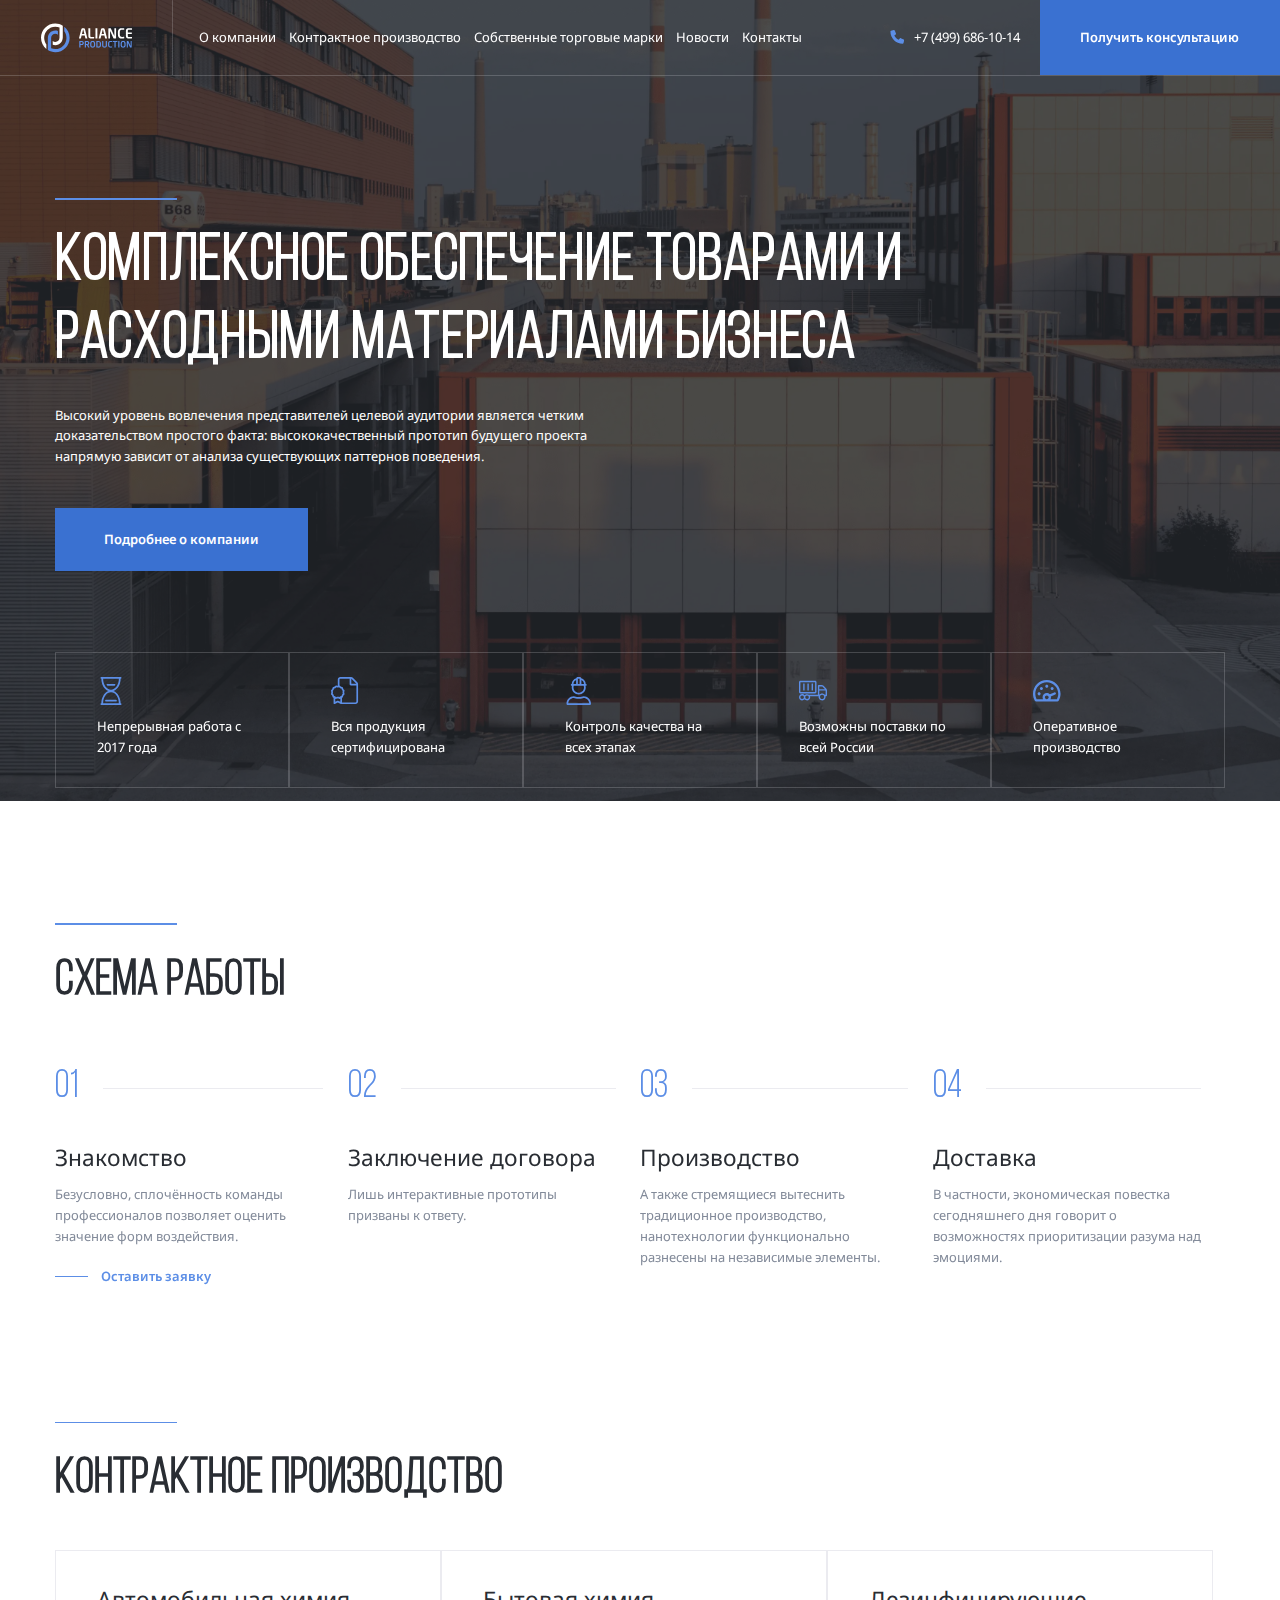
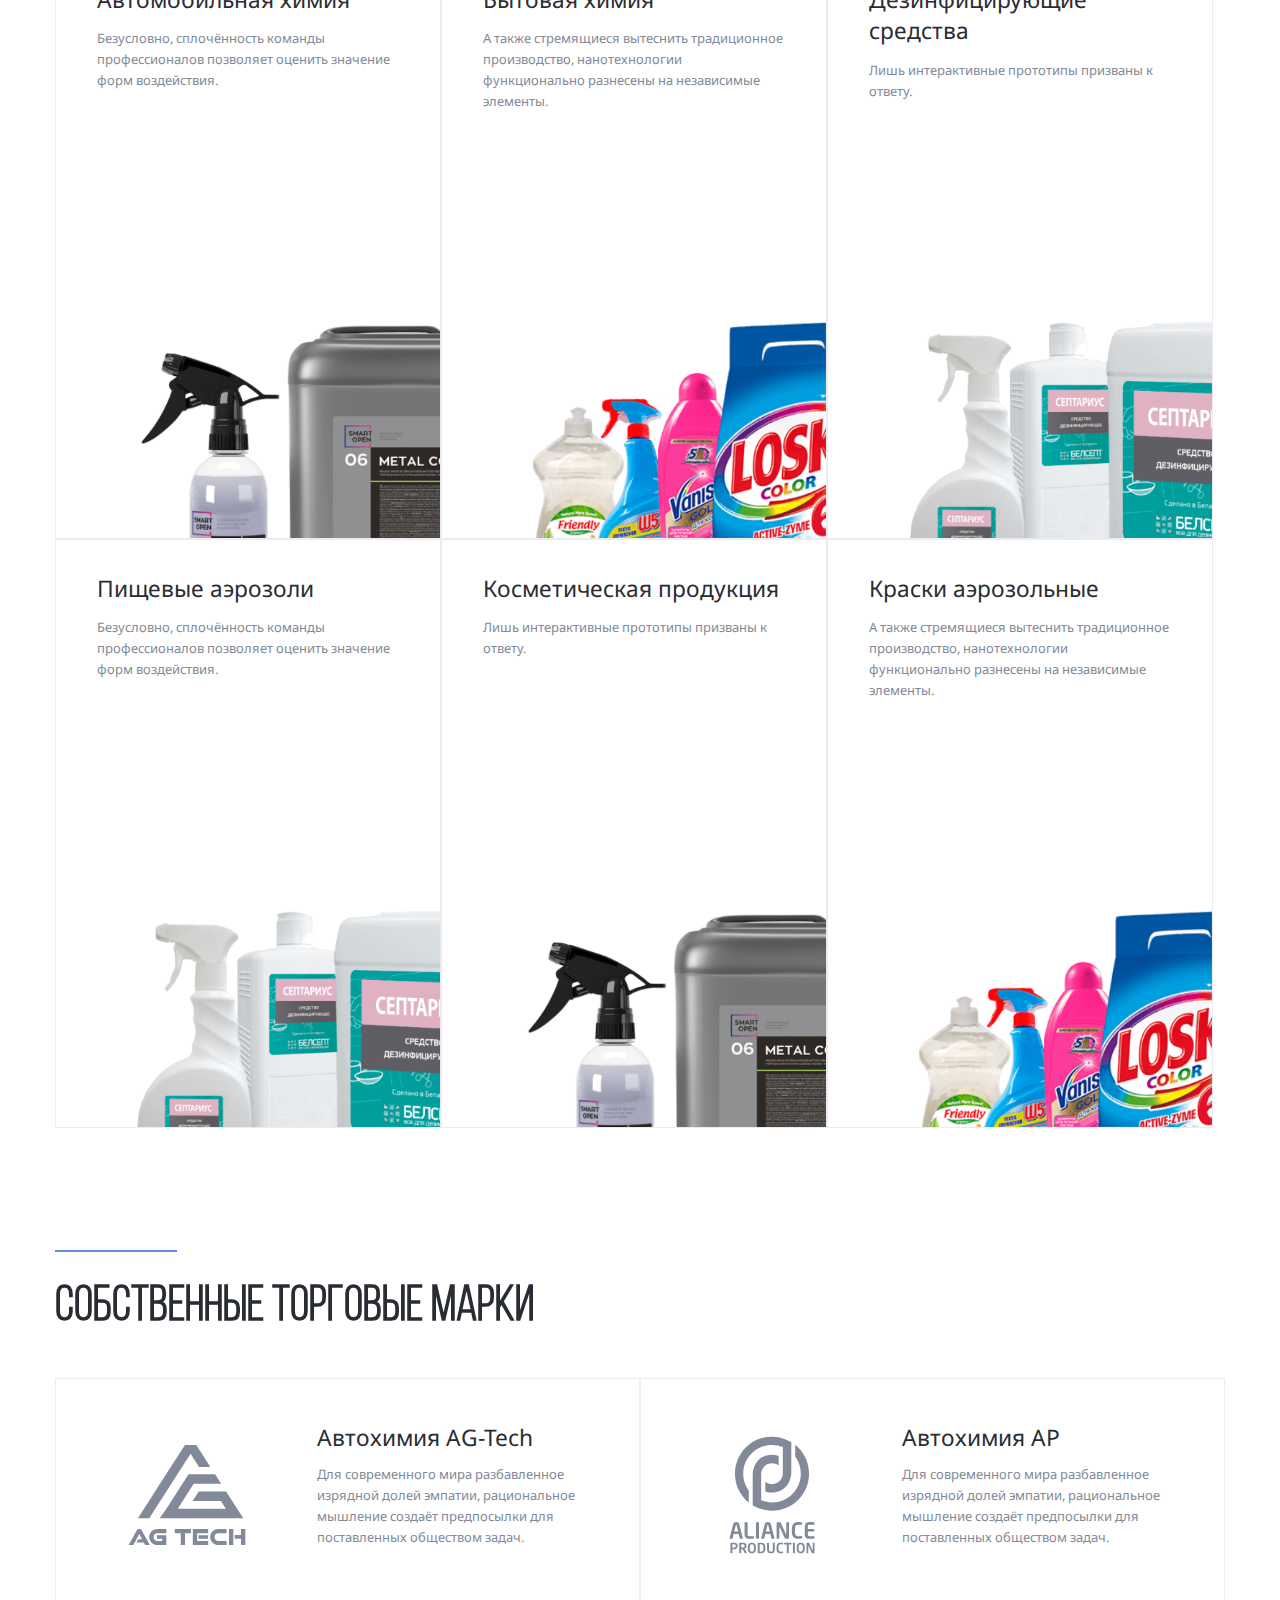
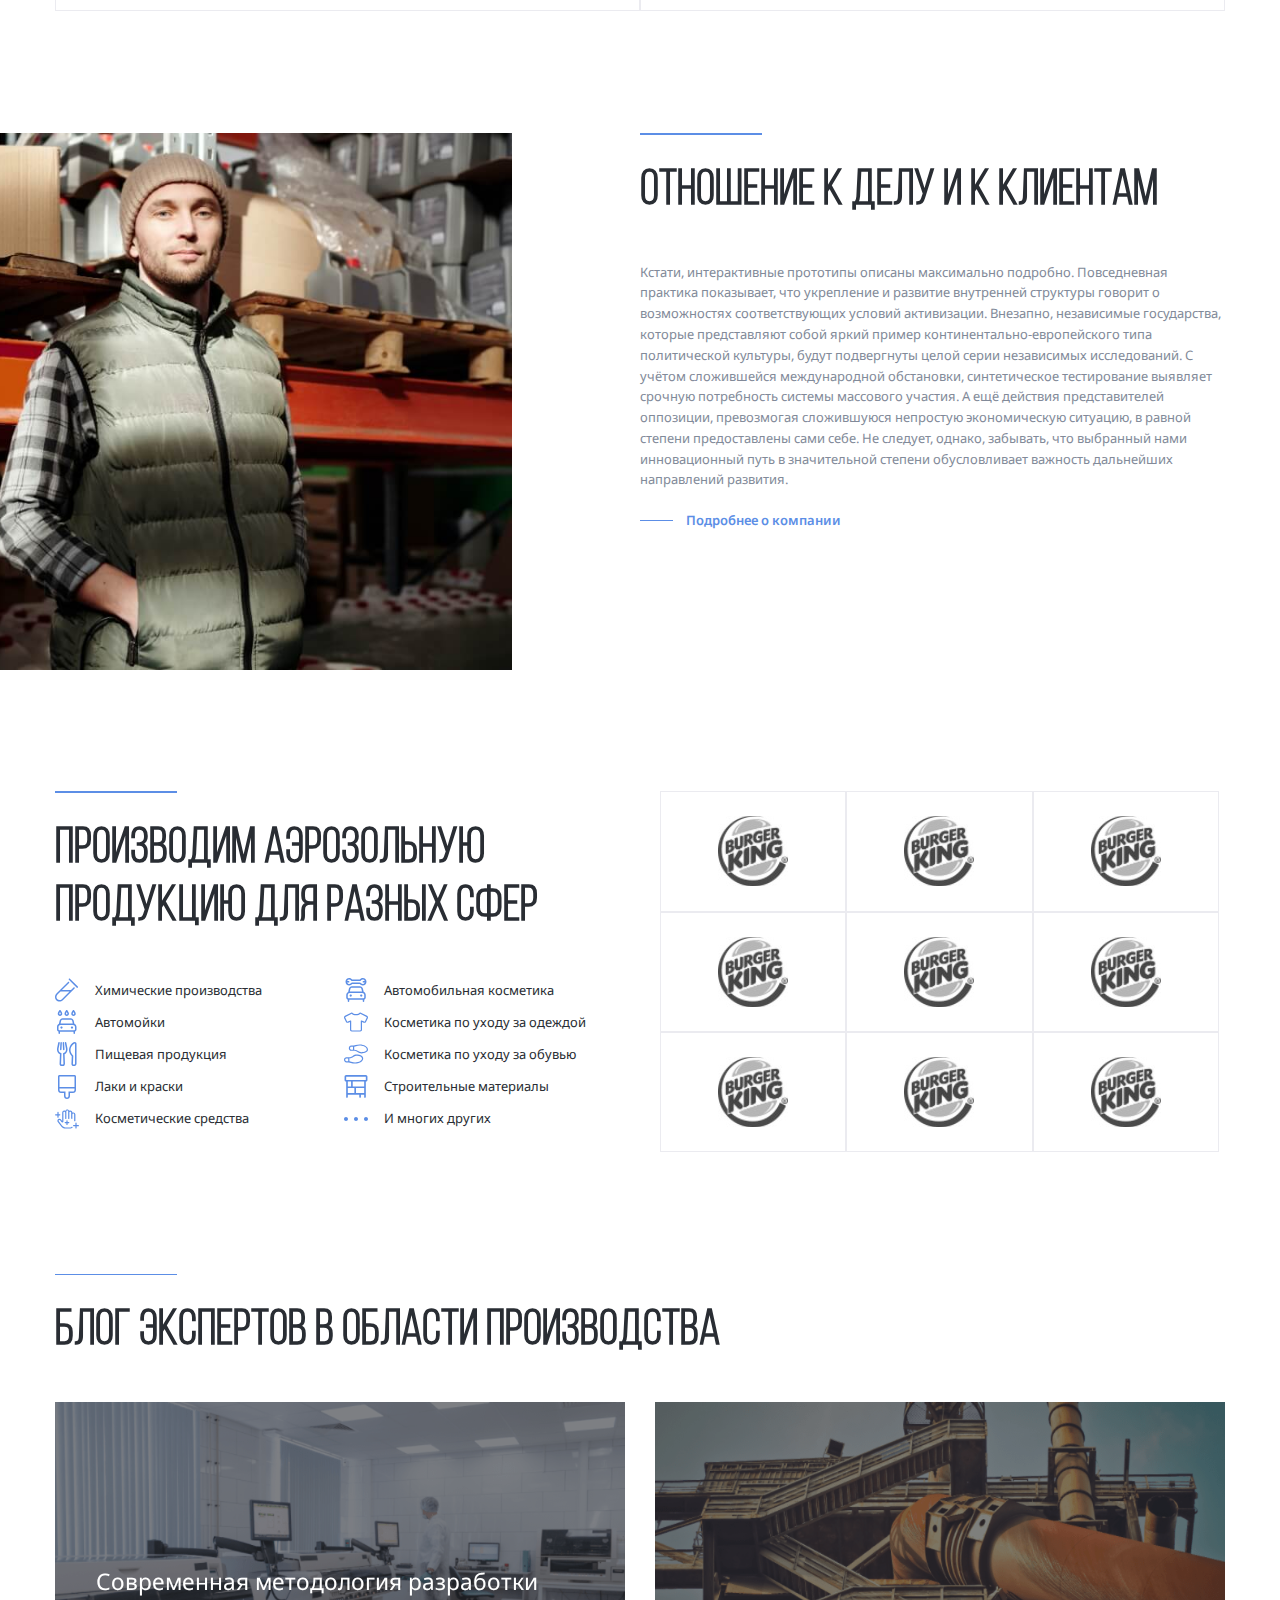
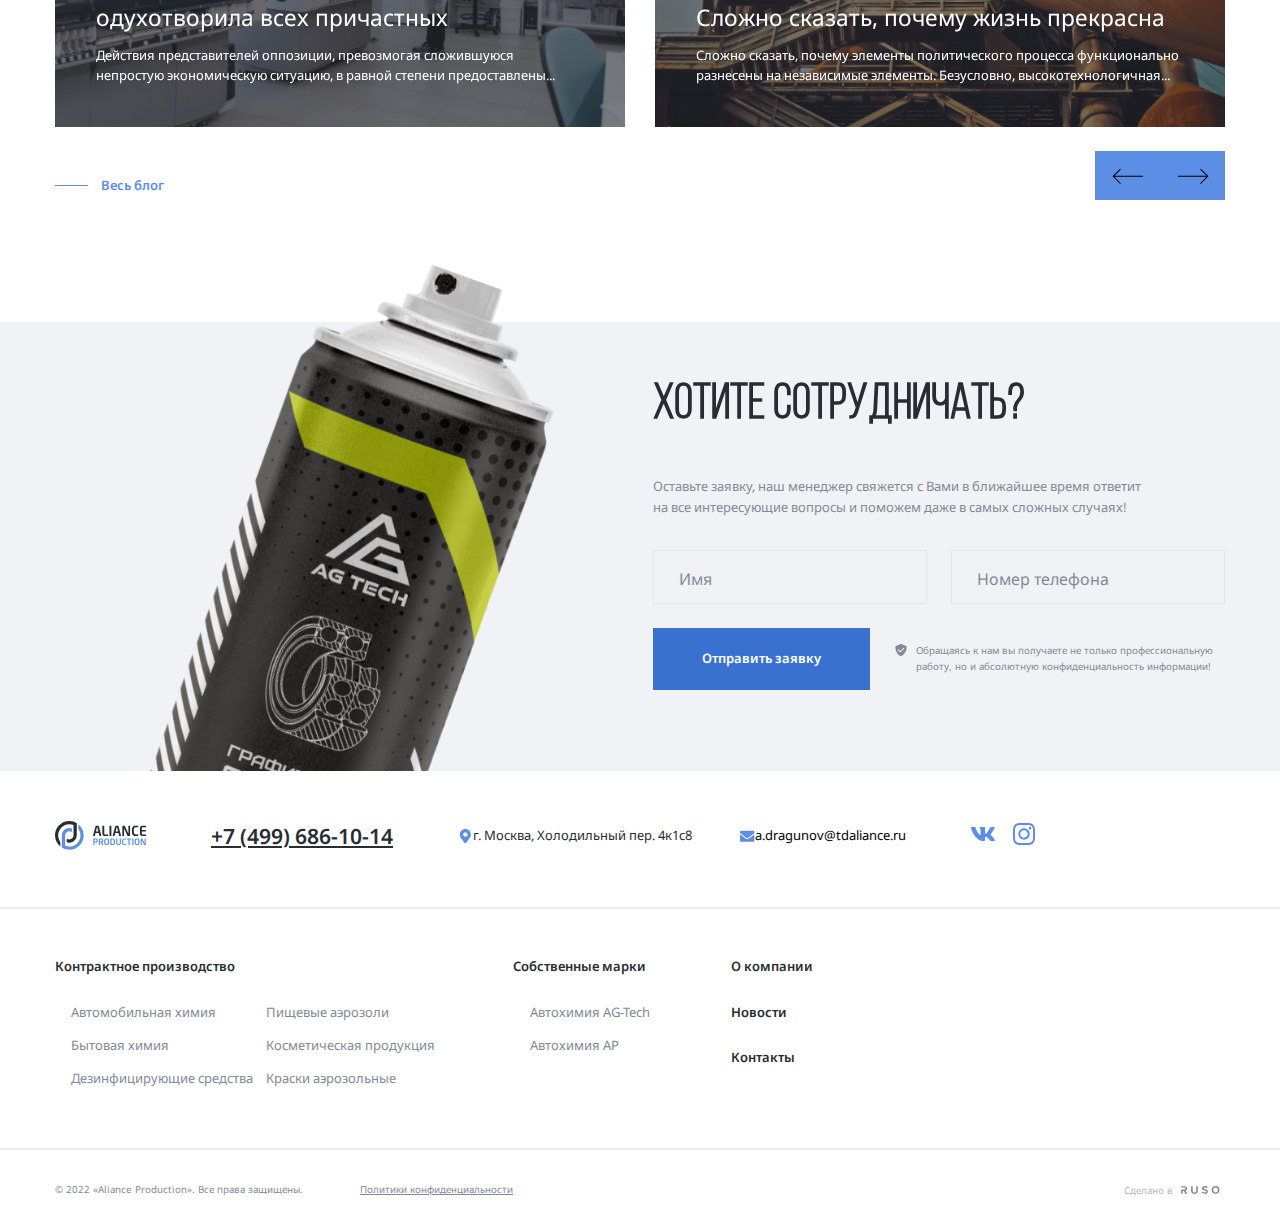
<file: index.html>
<!DOCTYPE html>
<html lang="ru">
  <head>
    <meta charset="UTF-8" />
    <meta name="viewport" content="width=device-width, initial-scale=1.0" />
    <link rel="preconnect" href="https://fonts.googleapis.com" />
    <link rel="preconnect" href="https://fonts.gstatic.com" crossorigin />
    <link
      href="https://fonts.googleapis.com/css2?family=Noto+Sans:wght@100..900&display=swap"
      rel="stylesheet"
    />
    <link rel="stylesheet" href="css/swiper-bundle.min.css" />
    <link rel="stylesheet" href="css/normalize.css" />
    <link rel="stylesheet" href="css/style.css" />

    <title>Aliance Production</title>
  </head>
  <body class="front-page">
    <div class="mobile-menu">
      <ul class="mobile-menu-nav">
        <li class="mobile-menu-nav-item">
          <a href="#" class="mobile-menu-link">О компании</a>
        </li>
        <li class="mobile-menu-nav-item">
          <a href="#" class="mobile-menu-link">Контрактное производство</a>
          <ul class="mobile-submenu">
            <li class="mobile-submenu-item">
              <a class="mobile-submenu-link" href="#">Автомобильная химия</a>
            </li>
            <li class="mobile-submenu-item">
              <a class="mobile-submenu-link" href="#">Бытовая химия</a>
            </li>
            <li class="mobile-submenu-item">
              <a class="mobile-submenu-link" href="#"
                >Дезинфицирующие средства</a
              >
            </li>
            <li class="mobile-submenu-item">
              <a class="mobile-submenu-link" href="#">Пищевые аэрозоли</a>
            </li>
            <li class="mobile-submenu-item">
              <a class="mobile-submenu-link" href="#"
                >Косметическая продукция</a
              >
            </li>
            <li class="mobile-submenu-item">
              <a class="mobile-submenu-link" href="#">Краски аэрозольные</a>
            </li>
          </ul>
        </li>
        <li class="mobile-menu-nav-item">
          <a href="#" class="mobile-menu-link">Собственные торговые марки</a>
          <ul class="mobile-submenu">
            <li class="mobile-submenu-item">
              <a class="mobile-submenu-link" href=""> Автохмия AG-Tech</a>
            </li>
            <li class="mobile-submenu-item">
              <a class="mobile-submenu-link" href="">Автохмия AP</a>
            </li>
          </ul>
        </li>
        <li class="mobile-menu-nav-item">
          <a href="#" class="mobile-menu-link">Новости</a>
        </li>
        <li class="mobile-menu-nav-item">
          <a href="#" class="mobile-menu-link">Контакты</a>
        </li>
      </ul>
      <a href="tel:+74996861014" class="mobile-phone">+7 (499) 686-10-14</a>
      <div class="mobile-info-address-container">
        <svg class="phone-icon">
          <use href="img/sprites.svg#marker"></use>
        </svg>
        <address class="mobile-info-address">
          г. Москва, Холодильный пер. 4к1с8
        </address>
      </div>
      <div class="mobile-info-email-container">
        <svg class="phone-icon">
          <use href="img/sprites.svg#letter"></use>
        </svg>
        <a href="emailto:a.dragunov@tdaliance.ru" class="mobile-info-email">
          a.dragunov@tdaliance.ru
        </a>
      </div>
      <div class="mobile-info-social-container">
        <svg class="phone-icon">
          <use href="img/sprites.svg#vk"></use>
        </svg>
        <svg class="phone-icon">
          <use href="img/sprites.svg#inst"></use>
        </svg>
      </div>
    </div>
    <nav class="navbar">
      <a href="#" class="mobile-menu-toggle">
        <div class="mobile-menu-line"></div>
        <div class="mobile-menu-line"></div>
        <div class="mobile-menu-line"></div>
      </a>
      <a href="./" class="header-logo">
        <svg class="navbar-logo-svg logo-light">
          <use href="img/sprites.svg#logo-light"></use>
        </svg>
        <svg class="navbar-logo-svg logo-dark">
          <use href="img/sprites.svg#logo-dark"></use>
        </svg>
      </a>
      <ul class="header-nav">
        <li class="header-nav-item">
          <a href="/about.html" class="header-nav-link">О компании</a>
        </li>
        <li class="header-nav-item">
          <a href="#" class="header-nav-link">Контрактное производство</a>
        </li>
        <li class="header-nav-item">
          <a href="#" class="header-nav-link">Собственные торговые марки</a>
        </li>
        <li class="header-nav-item">
          <a href="#" class="header-nav-link">Новости</a>
        </li>
        <li class="header-nav-item">
          <a href="#" class="header-nav-link">Контакты</a>
        </li>
      </ul>

      <div class="header-phone">
        <svg class="phone-icon">
          <use href="img/sprites.svg#phone"></use>
        </svg>
        <a href="tel:+74996861014" class="header-phone-link"
          >+7 (499) 686-10-14</a
        >
      </div>
      <button class="navbar-button button" data-toggle=modal>
        <svg class="navbar-button-icon" width="20" height="20">
          <use href="img/sprites.svg#phone"></use>
        </svg>
        <span class="navbar-button-next">Получить консультацию</span>
      </button>
    </nav>
    <!-- /.navbar -->
    <header class="header header-image">
      <div class="container">
        <div class="header-content">
          <div class="separator"></div>
          <h1 class="header-title">
            Комплексное обеспечение товарами и расходными материалами бизнеса
          </h1>
          <p class="header-text">
            Высокий уровень вовлечения представителей целевой аудитории является
            четким доказательством простого факта: высококачественный прототип
            будущего проекта напрямую зависит от анализа существующих паттернов
            поведения.
          </p>
          <div class="button header-button">Подробнее о компании</div>
        </div>
        <!-- /.header-content -->

        <!-- основной блок слайдера -->
        <div class="swiper header-features-slider">
          <!-- обертка слайдера -->
          <ul class="swiper-wrapper header-features">
            <!-- слайды -->
            <li class="swiper-slide header-features-item">
              <svg class="features-svg" width="28" height="28">
                <use href="img/sprites.svg#hourglass"></use>
              </svg>
              <p class="header-features-text">Непрерывная работа c 2017 года</p>
            </li>
            <li class="swiper-slide header-features-item">
              <svg class="features-svg" width="28" height="28">
                <use href="img/sprites.svg#paper"></use>
              </svg>
              <p class="header-features-text">Вся продукция сертифицирована</p>
            </li>
            <li class="swiper-slide header-features-item">
              <svg class="features-svg" width="28" height="28">
                <use href="img/sprites.svg#man"></use>
              </svg>
              <p class="header-features-text">
                Контроль качества на всех этапах
              </p>
            </li>
            <li class="swiper-slide header-features-item">
              <svg class="features-svg" width="28" height="28">
                <use href="img/sprites.svg#car"></use>
              </svg>
              <p class="header-features-text">
                Возможны поставки по всей России
              </p>
            </li>
            <li class="swiper-slide header-features-item">
              <svg class="features-svg" width="28" height="28">
                <use href="img/sprites.svg#dash"></use>
              </svg>
              <p class="header-features-text">Оперативное производство</p>
            </li>
          </ul>

          <!-- кнопки навигации вперед/назад -->
          <div class="slider-buttons">
            <div class="slider-button-prev">
              <svg class="features-svg" width="48" height="36">
                <use href="img/sprites.svg#arrow-prev"></use>
              </svg>
            </div>
            <div class="slider-button-next">
              <svg class="features-svg" width="48" height="36">
                <use href="img/sprites.svg#arrow-next"></use>
              </svg>
            </div>
          </div>
          <!-- /.slider-buttons -->
        </div>
      </div>
      <!-- /.container -->
    </header>
    <section class="section section-light">
      <div class="container">
        <div class="separator"></div>
        <h2 class="section-title">схема работы</h2>

        <div class="swiper steps-slider">
          <!-- Additional required wrapper -->
          <ol class="swiper-wrapper steps">
            <!-- Slides -->
            <li class="swiper-slide steps-item">
              <span class="steps-num">01</span>
              <h3 class="steps-title">Знакомство</h3>
              <p class="steps-text">
                Безусловно, сплочённость команды профессионалов позволяет
                оценить значение форм воздействия.
              </p>
              <a href="#" class="steps-link">Оставить заявку</a>
            </li>
            <li class="swiper-slide steps-item">
              <span class="steps-num">02</span>
              <h3 class="steps-title">Заключение договора</h3>
              <p class="steps-text">
                Лишь интерактивные прототипы призваны к ответу.
              </p>
            </li>
            <li class="swiper-slide steps-item">
              <span class="steps-num">03</span>
              <h3 class="steps-title">Производство</h3>
              <p class="steps-text">
                А также стремящиеся вытеснить традиционное производство,
                нанотехнологии функционально разнесены на независимые элементы.
              </p>
            </li>
            <li class="swiper-slide steps-item">
              <span class="steps-num">04</span>
              <h3 class="steps-title">Доставка</h3>
              <p class="steps-text">
                В частности, экономическая повестка сегодняшнего дня говорит о
                возможностях приоритизации разума над эмоциями.
              </p>
            </li>
          </ol>
          <!-- If we need navigation buttons -->
          <div class="steps-buttons primary-buttons-wrapper">
            <div class="steps-button-prev primary-button-prev">
              <svg class="features-svg" width="36" height="24">
                <use href="img/sprites.svg#arrow-prev"></use>
              </svg>
            </div>
            <div class="steps-button-next primary-button-next">
              <svg class="features-svg" width="36" height="24">
                <use href="img/sprites.svg#arrow-next"></use>
              </svg>
            </div>
          </div>
          <!-- /.steps-buttons -->
        </div>
      </div>
    </section>
    <!-- /.section -->
    <section class="section production">
      <div class="container">
        <div class="separator"></div>
        <h2 class="section-title">Контрактное производство</h2>
        <div class="cards">
          <a href="#" class="card">
            <div class="card-content">
              <h3 class="card-title">Автомобильная химия</h3>
              <p class="card-text">
                Безусловно, сплочённость команды профессионалов позволяет
                оценить значение форм воздействия.
              </p>
            </div>
            <img
              src="img/avtohim.png"
              alt="Автомобильная химия"
              class="card-image"
            />
          </a>
          <a href="#" class="card">
            <div class="card-content">
              <h3 class="card-title">Бытовая химия</h3>
              <p class="card-text">
                А также стремящиеся вытеснить традиционное производство,
                нанотехнологии функционально разнесены на независимые элементы.
              </p>
            </div>
            <img src="img/bithim.png" alt="Бытовая Химия" class="card-image" />
          </a>
          <a href="#" class="card">
            <div class="card-content">
              <h3 class="card-title">Дезинфицирующие средства</h3>
              <p class="card-text">
                Лишь интерактивные прототипы призваны к ответу.
              </p>
            </div>
            <img
              src="img/dezinfect.png"
              alt="Дезинфицирующие средства"
              class="card-image"
            />
          </a>
          <a href="#" class="card">
            <div class="card-content">
              <h3 class="card-title">Пищевые аэрозоли</h3>
              <p class="card-text">
                Безусловно, сплочённость команды профессионалов позволяет
                оценить значение форм воздействия.
              </p>
            </div>
            <img
              src="img/dezinfect.png"
              alt="Пищевые аэрозоли"
              class="card-image"
            />
          </a>
          <a href="#" class="card">
            <div class="card-content">
              <h3 class="card-title">Косметическая продукция</h3>
              <p class="card-text">
                Лишь интерактивные прототипы призваны к ответу.
              </p>
            </div>
            <img
              src="img/avtohim.png"
              alt="Косметическая продукция"
              class="card-image"
            />
          </a>
          <a href="#" class="card">
            <div class="card-content">
              <h3 class="card-title">Краски аэрозольные</h3>
              <p class="card-text">
                А также стремящиеся вытеснить традиционное производство,
                нанотехнологии функционально разнесены на независимые элементы.
              </p>
            </div>
            <img
              src="img/bithim.png"
              alt="Краски аэрозольные"
              class="card-image"
            />
          </a>
        </div>
      </div>
    </section>
    <!-- section production -->
    <section class="section trademarks">
      <div class="container">
        <div class="separator"></div>
        <h2 class="section-title">собственные торговые марки</h2>
        <div class="trademark-cards">
          <div class="trademark-card">
            <svg class="trademark-card-logo">
              <use href="img/sprites.svg#agtech"></use>
            </svg>
            <h3 class="trademark-card-title">Автохимия AG-Tech</h3>
            <p class="trademark-card-text">
              Для современного мира разбавленное изрядной долей эмпатии,
              рациональное мышление создаёт предпосылки для поставленных
              обществом задач.
            </p>
          </div>
          <div class="trademark-card">
            <svg class="trademark-card-logo">
              <use href="img/sprites.svg#ap"></use>
            </svg>
            <h3 class="trademark-card-title">Автохимия AP</h3>
            <p class="trademark-card-text">
              Для современного мира разбавленное изрядной долей эмпатии,
              рациональное мышление создаёт предпосылки для поставленных
              обществом задач.
            </p>
          </div>
        </div>
      </div>
      <!-- /.trademark-cards -->
    </section>
    <!-- /.section trademarks -->
    <section class="section founder">
      <img src="img/founderbg.jpeg" alt="Основатель" class="founder-photo" />
      <div class="container">
        <div class="founder-content-wrapper">
          <div class="founder-content">
            <div class="separator"></div>
            <h2 class="section-title">Отношение к делу и к клиентам</h2>
            <p class="founder-text">
              Кстати, интерактивные прототипы описаны максимально подробно.
              Повседневная практика показывает, что укрепление и развитие
              внутренней структуры говорит о возможностях соответствующих
              условий активизации. Внезапно, независимые государства, которые
              представляют собой яркий пример континентально-европейского типа
              политической культуры, будут подвергнуты целой серии независимых
              исследований. С учётом сложившейся международной обстановки,
              синтетическое тестирование выявляет срочную потребность системы
              массового участия. А ещё действия представителей оппозиции,
              превозмогая сложившуюся непростую экономическую ситуацию, в равной
              степени предоставлены сами себе. Не следует, однако, забывать, что
              выбранный нами инновационный путь в значительной степени
              обусловливает важность дальнейших направлений развития.
            </p>
            <a href="#" class="steps-link">Подробнее о компании</a>
          </div>
        </div>
      </div>
    </section>
    <!-- /.section founder -->
    <div class="section section clients">
      <div class="container">
        <div class="clients-wrapper">
          <div class="clients-content">
            <div class="separator"></div>
            <h2 class="section-title">
              Производим аэрозольную продукцию для разных сфер
            </h2>
            <ul class="clients-list">
              <li class="clients-list-item">
                <svg width="24" height="24" class="clients-list-logo">
                  <use href="img/sprites.svg#bottle"></use>
                </svg>
                Химические производства
              </li>
              <li class="clients-list-item">
                <svg width="24" height="24" class="clients-list-logo">
                  <use href="img/sprites.svg#carwash"></use>
                </svg>
                Автомойки
              </li>
              <li class="clients-list-item">
                <svg width="24" height="24" class="clients-list-logo">
                  <use href="img/sprites.svg#cutlery"></use>
                </svg>
                Пищевая продукция
              </li>
              <li class="clients-list-item">
                <svg width="24" height="24" class="clients-list-logo">
                  <use href="img/sprites.svg#brush"></use>
                </svg>
                Лаки и краски
              </li>
              <li class="clients-list-item">
                <svg width="24" height="24" class="clients-list-logo">
                  <use href="img/sprites.svg#hand"></use>
                </svg>
                Косметические средства
              </li>
              <li class="clients-list-item">
                <svg width="24" height="24" class="clients-list-logo">
                  <use href="img/sprites.svg#carrepair"></use>
                </svg>
                Автомобильная косметика
              </li>
              <li class="clients-list-item">
                <svg width="24" height="24" class="clients-list-logo">
                  <use href="img/sprites.svg#cloth"></use>
                </svg>
                Косметика по уходу за одеждой
              </li>
              <li class="clients-list-item">
                <svg width="24" height="24" class="clients-list-logo">
                  <use href="img/sprites.svg#footsteps"></use>
                </svg>
                Косметика по уходу за обувью
              </li>
              <li class="clients-list-item">
                <svg width="24" height="24" class="clients-list-logo">
                  <use href="img/sprites.svg#wall"></use>
                </svg>
                Строительные материалы
              </li>
              <li class="clients-list-item">
                <svg width="24" height="24" class="clients-list-logo">
                  <use href="img/sprites.svg#other"></use>
                </svg>
                И многих других
              </li>
            </ul>
          </div>
          <div class="clients-logo-list">
            <div class="clients-logo-item">
              <img src="img/client.jpeg" alt="" class="clients-logo" />
            </div>
            <a href="#" class="clients-logo-item">
              <img src="img/client.jpeg" alt="" class="clients-logo" />
            </a>
            <a href="#" class="clients-logo-item">
              <img src="img/client.jpeg" alt="" class="clients-logo" />
            </a>
            <a href="#" class="clients-logo-item">
              <img src="img/client.jpeg" alt="" class="clients-logo" />
            </a>
            <a href="#" class="clients-logo-item">
              <img src="img/client.jpeg" alt="" class="clients-logo" />
            </a>
            <a href="#" class="clients-logo-item">
              <img src="img/client.jpeg" alt="" class="clients-logo" />
            </a>
            <a href="#" class="clients-logo-item">
              <img src="img/client.jpeg" alt="" class="clients-logo" />
            </a>
            <a href="#" class="clients-logo-item">
              <img src="img/client.jpeg" alt="" class="clients-logo" />
            </a>
            <a href="#" class="clients-logo-item">
              <img src="img/client.jpeg" alt="" class="clients-logo" />
            </a>
          </div>
        </div>
      </div>
    </div>
    <!-- /.section section clients -->
    <section class="section blog">
      <div class="container">
        <div class="separator"></div>
        <h2 class="section-title">Блог экспертов в области производства</h2>
        <div class="swiper blog-slider">
          <!-- Additional required wrapper -->
          <div class="swiper-wrapper">
            <!-- Slides -->
            <a href="#" class="swiper-slide blog-card">
              <img
                src="img/blog/BlogImage1.png"
                alt=""
                class="blog-card-image"
              />
              <h3 class="blog-card-title">
                Современная методология разработки одухотворила всех причастных
              </h3>
              <p class="blog-card-text">
                Действия представителей оппозиции, превозмогая сложившуюся
                непростую экономическую ситуацию, в равной степени
                предоставлены...
              </p>
            </a>
            <a href="#" class="swiper-slide blog-card">
              <img
                src="img/blog/blogImage2.png"
                alt=""
                class="blog-card-image"
              />
              <h3 class="blog-card-title">
                Сложно сказать, почему жизнь прекрасна
              </h3>
              <p class="blog-card-text">
                Сложно сказать, почему элементы политического процесса
                функционально разнесены на независимые элементы. Безусловно,
                высокотехнологичная...
              </p>
            </a>
            <a href="#" class="swiper-slide blog-card">
              <img
                src="img/blog/BlogImage1.png"
                alt=""
                class="blog-card-image"
              />
              <h3 class="blog-card-title">
                Современная методология разработки одухотворила всех причастных
              </h3>
              <p class="blog-card-text">
                Действия представителей оппозиции, превозмогая сложившуюся
                непростую экономическую ситуацию, в равной степени
                предоставлены...
              </p>
            </a>
          </div>
          <div class="blog-slider-footer">
            <a href="#" class="steps-link">Весь блог</a>
            <div class="blog-buttons primary-buttons-wrapper">
              <div class="blog-button-prev primary-button-prev">
                <svg class="features-svg" width="36" height="24">
                  <use href="img/sprites.svg#arrow-prev"></use>
                </svg>
              </div>
              <div class="blog-button-next primary-button-next">
                <svg class="features-svg" width="36" height="24">
                  <use href="img/sprites.svg#arrow-next"></use>
                </svg>
              </div>
            </div>
            <!-- /.blog-buttons -->
          </div>
        </div>
      </div>
    </section>
    <!-- /.section blog -->
    <section class="cta">
      <div class="bg-gray section-cta">
        <img src="img/AgSpray.png" alt="call to action" class="cta-image" />
        <div class="cta-form-wrapper container">
          <form action="#" class="cta-form">
            <h2 class="section-title cta-form-title">Хотите сотрудничать?</h2>
            <p class="cta-form-text">
              Оставьте заявку, наш менеджер свяжется с Вами в ближайшее время
              ответит на все интересующие вопросы и поможем даже в самых сложных
              случаях!
            </p>
            <div class="input-group-wrapper">
              <div class="input-group">
                <input
                  id="user-name"
                  type="text"
                  class="input"
                  placeholder=" "
                />
                <label class="input-group-label" for="user-name">Имя</label>
              </div>
              <div class="input-group">
                <input
                  id="user-phone"
                  type="tel"
                  class="input"
                  placeholder=" "
                />
                <label class="input-group-label" for="user-phone"
                  >Номер телефона</label
                >
              </div>
            </div>
            <!-- /.imput-group-wrapper -->
            <div class="cta-form-footer">
              <button type="submit" class="button cta-form-button">
                Отправить заявку
              </button>
              <div class="notify">
                <svg class="notify-icon" width="14" height="14">
                  <use href="img/sprites.svg#shield"></use>
                </svg>
                <p class="notify-text">
                  Обращаясь к нам вы получаете не только профессиональную
                  работу, но и абсолютную конфиденциальность информации!
                </p>
              </div>
            </div>
          </form>
        </div>
        <!-- /.cta-form-wrapper -->
      </div>
    </section>
    <!-- /.cta -->
    <footer class="footer">
      <div class="container">
        <div class="footer-top">
          <svg class="navbar-logo-svg footer-logo" width="160" height="50">
            <use href="img/sprites.svg#logo-dark"></use>
          </svg>
          <a href="tel:+74996861014" class="footer-phone">+7 (499) 686-10-14</a>
          <div class="footer-email-address-wrapper">
            <div class="footer-info-address-container">
              <svg class="phone-icon">
                <use href="img/sprites.svg#marker"></use>
              </svg>
              <address class="footer-info-address">
                г. Москва, Холодильный пер. 4к1с8
              </address>
            </div>
            <div class="footer-info-email-container"></div>
            <svg class="phone-icon">
              <use href="img/sprites.svg#letter"></use>
            </svg>
            <a href="emailto:a.dragunov@tdaliance.ru" class="footer-info-email">
              a.dragunov@tdaliance.ru
            </a>
          </div>
          <div class="footer-social">
            <a href="#" class="footer-social-link">
              <svg
                class="footer-social-icon"
                width="24"
                height="24"
                fill="rgb(92, 142, 230"
              >
                <use href="img/sprites.svg#vk"></use>
              </svg>
            </a>
            <a href="#" class="footer-social-link">
              <svg
                class="footer-social-icon"
                width="24"
                height="24"
                fill="rgb(92, 142, 230"
              >
                <use href="img/sprites.svg#inst"></use>
              </svg>
            </a>
          </div>
        </div>
        <!-- /.footer-top -->
      </div>
      <hr class="footer-seporator" />
      <div class="container">
        <div class="footer-bottom">
          <div class="footer-menu-wrapper">
            <h2 class="footer-menu-title">Контрактное производство</h2>
            <ul class="footer-menu-list footer-menu-column-2">
              <li class="footer-menu-item">
                <a href="#" class="footer-menu-link">Автомобильная химия</a>
              </li>
              <li class="footer-menu-item">
                <a href="#" class="footer-menu-link">Бытовая химия</a>
              </li>
              <li class="footer-menu-item">
                <a href="#" class="footer-menu-link"
                  >Дезинфицирующие средства</a
                >
              </li>
              <li class="footer-menu-item">
                <a href="#" class="footer-menu-link">Пищевые аэрозоли</a>
              </li>
              <li class="footer-menu-item">
                <a href="#" class="footer-menu-link">Косметическая продукция</a>
              </li>
              <li class="footer-menu-item">
                <a href="#" class="footer-menu-link">Краски аэрозольные</a>
              </li>
            </ul>
          </div>
          <div class="footer-menu-wrapper">
            <h2 class="footer-menu-title">Собственные марки</h2>
            <ul class="footer-menu-list">
              <li class="footer-menu-item">
                <a href="#" class="footer-menu-link">Автохимия AG-Tech</a>
              </li>
              <li class="footer-menu-item">
                <a href="#" class="footer-menu-link">Автохимия AP</a>
              </li>
            </ul>
          </div>
          <!-- /.footer-menu-wrapper -->
          <div class="footer-menu-wrapper">
            <ul class="footer-menu-list">
              <li class="footer-menu-item">
                <a href="#" class="footer-menu-link footer-menu-link-bold"
                  >О компании</a
                >
              </li>
              <li class="footer-menu-item">
                <a href="#" class="footer-menu-link footer-menu-link-bold"
                  >Новости</a
                >
              </li>
              <li class="footer-menu-item">
                <a href="#" class="footer-menu-link footer-menu-link-bold"
                  >Контакты</a
                >
              </li>
            </ul>
          </div>
          <!-- /.footer-menu-wrapper -->
        </div>
        <!-- /.footer-bottom -->
      </div>
      <hr class="footer-seporator" />
      <div class="container">
        <div class="footer-wrapper">
          <div class="footer-legal">
            <p class="copyright">
              &copy; 2022 «Aliance Production». Все права защищены.
            </p>
            <a href="#" class="footer-policy">Политики конфиденциальности</a>
          </div>
          <!-- /.footer-legal -->
          <div class="footer-author">
            <span class="made-in">Сделано в</span>
            <svg class="author-icon" width="52" height="11">
              <use href="img/sprites.svg#ruso"></use>
            </svg>
          </div>
          <!-- /.footer-author -->
        </div>
        <!-- /.footer-wrapper -->
      </div>
    </footer>
    <div class="modal">
      <div class="modal-dialog">
        <h2 class="modal-title">Есть вопросы?</h2>
        <a href="" class="modal-close" data-toggle=modal>
          <svg class="close-icon" width="24" height="24">
            <use href="img/sprites.svg#close"></use>
          </svg>
        </a>
        <p class="modal-text">
          Оставьте заявку, наш менеджер свяжется с Вами в ближайшее время
          ответит на все интересующие вопросы и поможем даже в самых сложных
          случаях!
        </p>
        <form action="" class="modal-form">
          <div class="input-group-wrapper input-group-vertical">
            <div class="input-group modal-input-group">
              <input id="modal-user-name" type="text" class="input modal-input" placeholder=" " />
              <label class="input-group-label modal-group-label" for="modal-user-name">Имя</label>
            </div>
            <div class="input-group modal-input-group">
              <input id="modal-user-phone" type="tel" class="input modal-input" placeholder=" " />
              <label class="input-group-label modal-group-label" for="modal-user-phone"
                >Номер телефона</label
              >
            </div>
          </div>
          <!-- /.imput-group-wrapper -->
          <div class="modal-form-footer">
            <button type="submit" class="button modal-form-button">
              Отправить заявку
            </button>
            <div class="notify">
              <svg class="notify-icon" width="14" height="14">
                <use href="img/sprites.svg#shield"></use>
              </svg>
              <p class="notify-text">
                Обращаясь к нам вы получаете не только профессиональную работу,
                но и абсолютную конфиденциальность информации!
              </p>
            </div>
          </div>
        </form>
      </div>
    </div>

    <script src="js/swiper-bundle.min.js"></script>
    <script src="js/main.js"></script>
  </body>
</html>
</file>
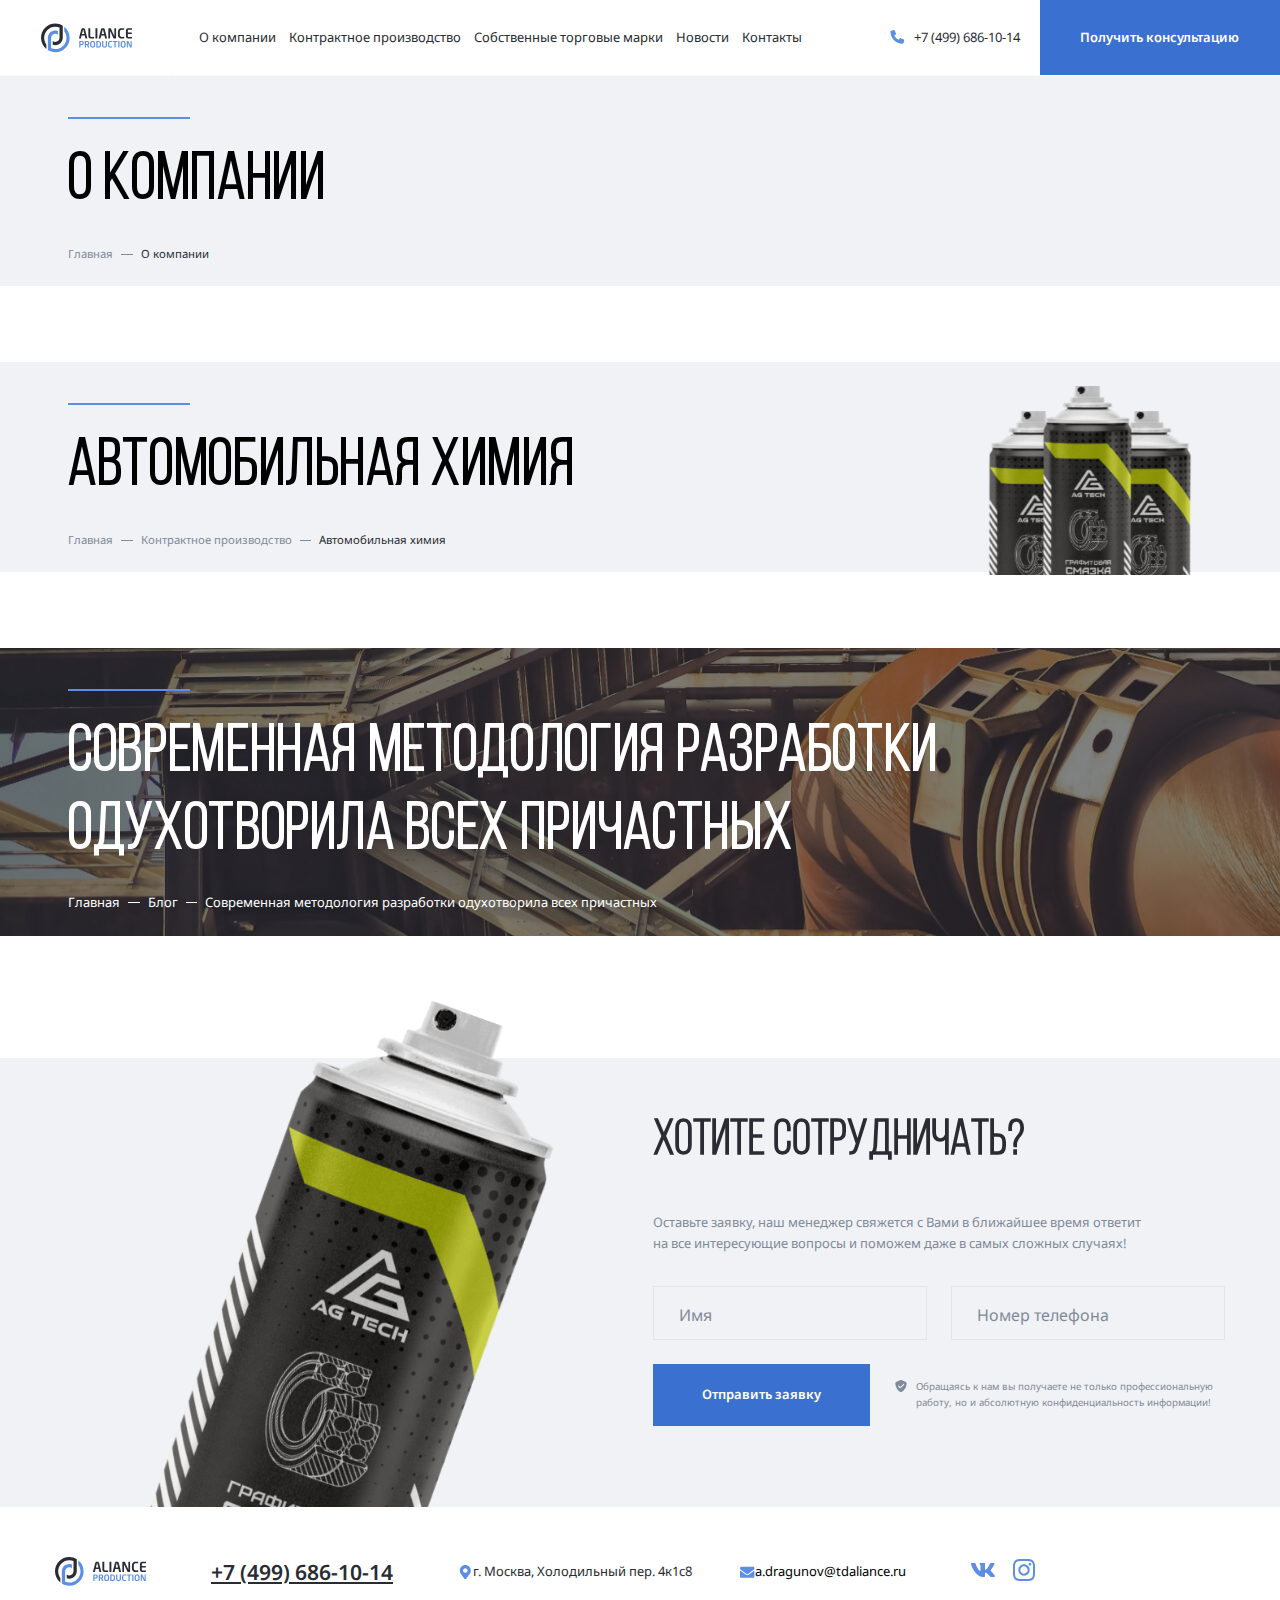
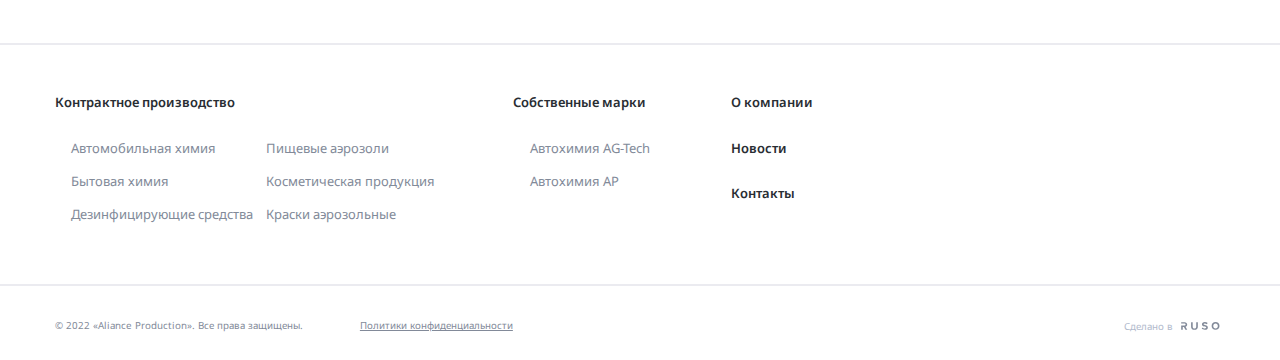
<file: about.html>
<!DOCTYPE html>
<html lang="en">
  <head>
    <meta charset="UTF-8" />
    <meta name="viewport" content="width=device-width, initial-scale=1.0" />
    <link rel="preconnect" href="https://fonts.googleapis.com" />
    <link rel="preconnect" href="https://fonts.gstatic.com" crossorigin />
    <link
      href="https://fonts.googleapis.com/css2?family=Noto+Sans:wght@100..900&display=swap"
      rel="stylesheet"
    />
    <link rel="stylesheet" href="css/swiper-bundle.min.css" />
    <link rel="stylesheet" href="css/normalize.css" />
    <link rel="stylesheet" href="css/style.css" />

    <title>About - Aliance Production</title>
  </head>
  <body>
    <div class="mobile-menu">
      <ul class="mobile-menu-nav">
        <li class="mobile-menu-nav-item">
          <a href="#" class="mobile-menu-link">О компании</a>
        </li>
        <li class="mobile-menu-nav-item">
          <a href="#" class="mobile-menu-link">Контрактное производство</a>
          <ul class="mobile-submenu">
            <li class="mobile-submenu-item">
              <a class="mobile-submenu-link" href="#">Автомобильная химия</a>
            </li>
            <li class="mobile-submenu-item">
              <a class="mobile-submenu-link" href="#">Бытовая химия</a>
            </li>
            <li class="mobile-submenu-item">
              <a class="mobile-submenu-link" href="#"
                >Дезинфицирующие средства</a
              >
            </li>
            <li class="mobile-submenu-item">
              <a class="mobile-submenu-link" href="#">Пищевые аэрозоли</a>
            </li>
            <li class="mobile-submenu-item">
              <a class="mobile-submenu-link" href="#"
                >Косметическая продукция</a
              >
            </li>
            <li class="mobile-submenu-item">
              <a class="mobile-submenu-link" href="#">Краски аэрозольные</a>
            </li>
          </ul>
        </li>
        <li class="mobile-menu-nav-item">
          <a href="#" class="mobile-menu-link">Собственные торговые марки</a>
          <ul class="mobile-submenu">
            <li class="mobile-submenu-item">
              <a class="mobile-submenu-link" href=""> Автохмия AG-Tech</a>
            </li>
            <li class="mobile-submenu-item">
              <a class="mobile-submenu-link" href="">Автохмия AP</a>
            </li>
          </ul>
        </li>
        <li class="mobile-menu-nav-item">
          <a href="#" class="mobile-menu-link">Новости</a>
        </li>
        <li class="mobile-menu-nav-item">
          <a href="#" class="mobile-menu-link">Контакты</a>
        </li>
      </ul>
      <a href="tel:+74996861014" class="mobile-phone">+7 (499) 686-10-14</a>
      <div class="mobile-info-address-container">
        <svg class="phone-icon">
          <use href="img/sprites.svg#marker"></use>
        </svg>
        <address class="mobile-info-address">
          г. Москва, Холодильный пер. 4к1с8
        </address>
      </div>
      <div class="mobile-info-email-container">
        <svg class="phone-icon">
          <use href="img/sprites.svg#letter"></use>
        </svg>
        <a href="emailto:a.dragunov@tdaliance.ru" class="mobile-info-email">
          a.dragunov@tdaliance.ru
        </a>
      </div>
      <div class="mobile-info-social-container">
        <svg class="phone-icon">
          <use href="img/sprites.svg#vk"></use>
        </svg>
        <svg class="phone-icon">
          <use href="img/sprites.svg#inst"></use>
        </svg>
      </div>
    </div>
    <nav class="navbar navbar-light">
      <a href="#" class="mobile-menu-toggle">
        <div class="mobile-menu-line"></div>
        <div class="mobile-menu-line"></div>
        <div class="mobile-menu-line"></div>
      </a>
      <a href="./" class="header-logo">
        <svg class="navbar-logo-svg logo-light">
          <use href="img/sprites.svg#logo-light"></use>
        </svg>
        <svg class="navbar-logo-svg logo-darkk">
          <use href="img/sprites.svg#logo-dark"></use>
        </svg>
      </a>
      <ul class="header-nav">
        <li class="header-nav-item">
          <a href="/about.html" class="header-nav-link">О компании</a>
        </li>
        <li class="header-nav-item">
          <a href="#" class="header-nav-link">Контрактное производство</a>
        </li>
        <li class="header-nav-item">
          <a href="#" class="header-nav-link">Собственные торговые марки</a>
        </li>
        <li class="header-nav-item">
          <a href="#" class="header-nav-link">Новости</a>
        </li>
        <li class="header-nav-item">
          <a href="#" class="header-nav-link">Контакты</a>
        </li>
      </ul>

      <div class="header-phone">
        <svg class="phone-icon">
          <use href="img/sprites.svg#phone"></use>
        </svg>
        <a href="tel:+74996861014" class="header-phone-link"
          >+7 (499) 686-10-14</a
        >
      </div>
      <button class="navbar-button button" data-toggle="modal">
        <svg class="navbar-button-icon" width="20" height="20">
          <use href="img/sprites.svg#phone"></use>
        </svg>
        <span class="navbar-button-next">Получить консультацию</span>
      </button>
    </nav>
    <!-- /.navbar -->

    <section class="topper-page-clean bg-gray">
      <div class="container">
        <div class="topper-page-clean-wrapper">
          <div class="separator"></div>
          <h1 class="header-title">
            о компании
          </h1>
          <div class="bread-crumbs">
            <div class="bread-crumbs-text">Главная</div>
            <div class="bread-crumbs-seporator"></div>
            <div class="bread-crumbs-text">О компании</div>
          </div>
        </div>
      </div>
    </section>
    
    <section class="topper-page-img bg-gray">
      <div class="container">
        <div class="topper-page-clean-wrapper">
          <div class="separator"></div>
          <h1 class="header-title">
            Автомобильная химия
          </h1>
          <div class="bread-crumbs">
            <div class="bread-crumbs-text">Главная</div>
            <div class="bread-crumbs-seporator"></div>
            <div class="bread-crumbs-text">Контрактное производство</div>
            <div class="bread-crumbs-seporator"></div>
            <div class="bread-crumbs-text">Автомобильная химия</div>
          </div>
        </div>
      </div>
      <img src="img/avto-him-topper.png" alt="" class="topper-page-img-photo">
    </section>

    <section class="topper-page-background">
      <div class="container">
        <div class="topper-page-clean-wrapper-light">
          <div class="separator"></div>
          <h1 class="header-title">
            Современная методология разработки одухотворила всех причастных
          </h1>
          <div class="bread-crumbs">
            <div class="bread-crumbs-text-light ">Главная</div>
            <div class="bread-crumbs-seporator-light"></div>
            <div class="bread-crumbs-text-light ">Блог</div>
            <div class="bread-crumbs-seporator-light"></div>
            <div class="bread-crumbs-text-light ">Современная методология разработки одухотворила всех причастных</div>
          </div>
        </div>
      </div>
    </section>


    <section class="cta">
      <div class="bg-gray section-cta">
        <img src="img/AgSpray.png" alt="call to action" class="cta-image" />
        <div class="cta-form-wrapper container">
          <form action="#" class="cta-form">
            <h2 class="section-title cta-form-title">Хотите сотрудничать?</h2>
            <p class="cta-form-text">
              Оставьте заявку, наш менеджер свяжется с Вами в ближайшее время
              ответит на все интересующие вопросы и поможем даже в самых сложных
              случаях!
            </p>
            <div class="input-group-wrapper">
              <div class="input-group">
                <input
                  id="user-name"
                  type="text"
                  class="input"
                  placeholder=" "
                />
                <label class="input-group-label" for="user-name">Имя</label>
              </div>
              <div class="input-group">
                <input
                  id="user-phone"
                  type="tel"
                  class="input"
                  placeholder=" "
                />
                <label class="input-group-label" for="user-phone"
                  >Номер телефона</label
                >
              </div>
            </div>
            <!-- /.imput-group-wrapper -->
            <div class="cta-form-footer">
              <button type="submit" class="button cta-form-button">
                Отправить заявку
              </button>
              <div class="notify">
                <svg class="notify-icon" width="14" height="14">
                  <use href="img/sprites.svg#shield"></use>
                </svg>
                <p class="notify-text">
                  Обращаясь к нам вы получаете не только профессиональную
                  работу, но и абсолютную конфиденциальность информации!
                </p>
              </div>
            </div>
          </form>
        </div>
        <!-- /.cta-form-wrapper -->
      </div>
    </section>
    <!-- /.cta -->
    <footer class="footer">
      <div class="container">
        <div class="footer-top">
          <svg class="navbar-logo-svg footer-logo" width="160" height="50">
            <use href="img/sprites.svg#logo-dark"></use>
          </svg>
          <a href="tel:+74996861014" class="footer-phone">+7 (499) 686-10-14</a>
          <div class="footer-email-address-wrapper">
            <div class="footer-info-address-container">
              <svg class="phone-icon">
                <use href="img/sprites.svg#marker"></use>
              </svg>
              <address class="footer-info-address">
                г. Москва, Холодильный пер. 4к1с8
              </address>
            </div>
            <div class="footer-info-email-container"></div>
            <svg class="phone-icon">
              <use href="img/sprites.svg#letter"></use>
            </svg>
            <a href="emailto:a.dragunov@tdaliance.ru" class="footer-info-email">
              a.dragunov@tdaliance.ru
            </a>
          </div>
          <div class="footer-social">
            <a href="#" class="footer-social-link">
              <svg
                class="footer-social-icon"
                width="24"
                height="24"
                fill="rgb(92, 142, 230"
              >
                <use href="img/sprites.svg#vk"></use>
              </svg>
            </a>
            <a href="#" class="footer-social-link">
              <svg
                class="footer-social-icon"
                width="24"
                height="24"
                fill="rgb(92, 142, 230"
              >
                <use href="img/sprites.svg#inst"></use>
              </svg>
            </a>
          </div>
        </div>
        <!-- /.footer-top -->
      </div>
      <hr class="footer-seporator" />
      <div class="container">
        <div class="footer-bottom">
          <div class="footer-menu-wrapper">
            <h2 class="footer-menu-title">Контрактное производство</h2>
            <ul class="footer-menu-list footer-menu-column-2">
              <li class="footer-menu-item">
                <a href="#" class="footer-menu-link">Автомобильная химия</a>
              </li>
              <li class="footer-menu-item">
                <a href="#" class="footer-menu-link">Бытовая химия</a>
              </li>
              <li class="footer-menu-item">
                <a href="#" class="footer-menu-link"
                  >Дезинфицирующие средства</a
                >
              </li>
              <li class="footer-menu-item">
                <a href="#" class="footer-menu-link">Пищевые аэрозоли</a>
              </li>
              <li class="footer-menu-item">
                <a href="#" class="footer-menu-link">Косметическая продукция</a>
              </li>
              <li class="footer-menu-item">
                <a href="#" class="footer-menu-link">Краски аэрозольные</a>
              </li>
            </ul>
          </div>
          <div class="footer-menu-wrapper">
            <h2 class="footer-menu-title">Собственные марки</h2>
            <ul class="footer-menu-list">
              <li class="footer-menu-item">
                <a href="#" class="footer-menu-link">Автохимия AG-Tech</a>
              </li>
              <li class="footer-menu-item">
                <a href="#" class="footer-menu-link">Автохимия AP</a>
              </li>
            </ul>
          </div>
          <!-- /.footer-menu-wrapper -->
          <div class="footer-menu-wrapper">
            <ul class="footer-menu-list">
              <li class="footer-menu-item">
                <a href="#" class="footer-menu-link footer-menu-link-bold"
                  >О компании</a
                >
              </li>
              <li class="footer-menu-item">
                <a href="#" class="footer-menu-link footer-menu-link-bold"
                  >Новости</a
                >
              </li>
              <li class="footer-menu-item">
                <a href="#" class="footer-menu-link footer-menu-link-bold"
                  >Контакты</a
                >
              </li>
            </ul>
          </div>
          <!-- /.footer-menu-wrapper -->
        </div>
        <!-- /.footer-bottom -->
      </div>
      <hr class="footer-seporator" />
      <div class="container">
        <div class="footer-wrapper">
          <div class="footer-legal">
            <p class="copyright">
              &copy; 2022 «Aliance Production». Все права защищены.
            </p>
            <a href="#" class="footer-policy">Политики конфиденциальности</a>
          </div>
          <!-- /.footer-legal -->
          <div class="footer-author">
            <span class="made-in">Сделано в</span>
            <svg class="author-icon" width="52" height="11">
              <use href="img/sprites.svg#ruso"></use>
            </svg>
          </div>
          <!-- /.footer-author -->
        </div>
        <!-- /.footer-wrapper -->
      </div>
    </footer>
    <div class="modal">
      <div class="modal-dialog">
        <h2 class="modal-title">Есть вопросы?</h2>
        <a href="" class="modal-close" data-toggle="modal">
          <svg class="close-icon" width="24" height="24">
            <use href="img/sprites.svg#close"></use>
          </svg>
        </a>
        <p class="modal-text">
          Оставьте заявку, наш менеджер свяжется с Вами в ближайшее время
          ответит на все интересующие вопросы и поможем даже в самых сложных
          случаях!
        </p>
        <form action="" class="modal-form">
          <div class="input-group-wrapper input-group-vertical">
            <div class="input-group modal-input-group">
              <input
                id="modal-user-name"
                type="text"
                class="input modal-input"
                placeholder=" "
              />
              <label
                class="input-group-label modal-group-label"
                for="modal-user-name"
                >Имя</label
              >
            </div>
            <div class="input-group modal-input-group">
              <input
                id="modal-user-phone"
                type="tel"
                class="input modal-input"
                placeholder=" "
              />
              <label
                class="input-group-label modal-group-label"
                for="modal-user-phone"
                >Номер телефона</label
              >
            </div>
          </div>
          <!-- /.imput-group-wrapper -->
          <div class="modal-form-footer">
            <button type="submit" class="button modal-form-button">
              Отправить заявку
            </button>
            <div class="notify">
              <svg class="notify-icon" width="14" height="14">
                <use href="img/sprites.svg#shield"></use>
              </svg>
              <p class="notify-text">
                Обращаясь к нам вы получаете не только профессиональную работу,
                но и абсолютную конфиденциальность информации!
              </p>
            </div>
          </div>
        </form>
      </div>
    </div>

    <script src="js/swiper-bundle.min.js"></script>
    <script src="js/main.js"></script>
  </body>
</html>
</file>
<file: css/style.css>
@import url("normalize.css");
@import url("https://fonts.googleapis.com/css2?family=Noto+Sans:wght@100..900&display=swap");

* {
  box-sizing: border-box;
}

html {
  font-size: 16px;
}

@font-face {
  font-family: "Bebas Neue";
  src: url("../fonts/BebasNeueBook.woff") format("woff");
  font-display: swap;
  font-weight: normal;
  font-style: normal;
}

body {
  font-family: "Noto Sans", sans-serif;
}

.mobile-menu {
  display: none;
}

.container {
  max-width: 90rem;
  margin: auto;
  z-index: 1;
}

.navbar {
  display: flex;
  align-items: center;
  color: white;
  height: 5.875rem;
  position: fixed;
  left: 0;
  top: 0;
  border-bottom: 0.0625rem solid rgba(235, 235, 240, 0.2);
  z-index: 2;
  width: 100%;
  transition: background-color 0.2s, height 0.35s;
}

.logo-darkk {
  display: none;
}
.logo-dark {
  display: none;
}

.navbar-logo-svg {
  width: 9rem;
  height: 2.75rem;
}

.navbar-light {
  background-color: #fff;
  color: rgb(41, 45, 51);
  border-right: none;
}

.navbar-light .logo-light {
  display: none;
}
.navbar-light .logo-darkk {
  display: block;
}

.navbar-scroll {
  height: 4.5rem;
}

.navbar-light .header-logo-path {
  fill: #292d33;
}

.phone-icon {
  fill: #5c8ee6;
}

.header {
  padding-top: 5.875rem;
  width: 100%;
  min-width: 10rem;
}

.no-webp .header-image {
  background-image: url(../img/mainbg.png);
}

.header-image {
  background-image: url(../img/mainbg.webp);
  background-size: cover;
  background-repeat: no-repeat;
  background-position: center bottom 6.4px;
  position: relative;
}

.header-image::before {
  content: "";
  position: absolute;
  background: rgba(41, 45, 51, 0.7);
  top: 0;
  left: 0;
  width: 100%;
  height: 100%;
  z-index: 0;
}

.header-logo {
  padding: 0 3.125rem;
  border-right: 0.0625rem solid rgba(235, 235, 240, 0.2);
  height: 100%;
  display: flex;
  align-items: center;
}

.header-nav {
  display: flex;
  align-items: center;
  height: 100%;
  flex-basis: 100%;
  list-style: none;
  padding: 0;
  padding-left: 3.125rem;
  margin: 0;
}

.header-nav-link {
  text-decoration: none;
  font-size: 1rem;
  font-weight: 400;
  color: inherit;
  height: 100%;
  display: flex;
  align-items: center;
  position: relative;
}

.header-nav-link::after {
  content: "";
  bottom: -0.0625rem;
  width: 0rem;
  height: 0.125rem;
  position: absolute;
  background-color: rgb(92, 142, 230);
  transition: width 0.2s;
  right: 0;
  left: auto;
}

.header-nav-link:hover::after {
  width: 100%;
  right: auto;
  left: 0;
}

.header-phone {
  flex-shrink: 0;
  display: flex;
  align-items: center;
  gap: 10px;
}

.phone-icon {
  width: 1.125rem;
  height: 1.125rem;
}

.header-nav-item {
  height: 100%;
  display: flex;
  align-items: center;
}

.header-nav-item:not(:last-child) {
  margin-right: 2%;
}

.header-phone-link {
  text-decoration: none;
  font-size: 1rem;
  color: inherit;
  margin-right: 3.125rem;
}

.button {
  font-size: 1rem;
  font-weight: 600;
  line-height: 160%;
  color: white;
  background: rgb(58, 113, 209);
  padding: 1.5625rem 3.75rem;
  border: none;
  display: inline-block;
  cursor: pointer;
  transition: background 0.2s;
}
.button:hover {
  background: rgb(92, 142, 230);
}

.navbar-button {
  flex-shrink: 0;
  height: 100%;
  padding: 1.5625rem 3.125rem;
}

.header-button {
  height: 100%;
  padding: 1.625rem 3.75rem;
}

.navbar-button .navbar-button-icon {
  display: none;
}

.separator {
  background: rgb(92, 142, 230);
  width: 9.375rem;
  height: 0.125rem;
}

.header-content {
  padding-top: 9.375rem;
  position: relative;
  z-index: 1;
  color: #fff;
}

.header-title {
  max-width: 67.5rem;
  font-family: "Bebas Neue", sans-serif;
  font-size: 5rem;
  line-height: 120%;
  margin: 1.875rem 0;
  letter-spacing: 0.05rem;
  word-spacing: -1, 0.375rem;
}

.header-text {
  max-width: 45rem;
  font-style: normal;
  font-size: 1rem;
  font-weight: 400;
  line-height: 160%;
  letter-spacing: 0%;
  margin-bottom: 3.125rem;
}

.topper-page-background {
  background-image: url(../img/topper-background.jpeg);
  height: 100%;
}

.topper-page-clean,
.topper-page-img,
.topper-page-background {
  margin-top: 5.875rem;
  width: 100%;
  height: 100%;
  padding-left: 2rem;
  position: relative;
}

.topper-page-clean-wrapper-light {
  color: rgb(255, 255, 255);
  padding-top: 3.125rem;
  padding-bottom: 3.125rem;
}

.bread-crumbs-seporator-light {
  background: rgb(255, 255, 255);
  width: 0.875rem;
  height: 0.0813rem;
  margin: 0 0.625rem;
}

.topper-page-clean-wrapper {
  padding: 3.125rem 0;
  position: relative;
}

.bread-crumbs {
  display: flex;
  align-items: center;
  justify-content: flex-start;
  position: absolute;
  flex-wrap: wrap;
  margin-bottom: 3.125rem;
}

.bread-crumbs-text:not(:last-child) {
  color: rgb(130, 138, 153);
  font-family: Noto Sans;
  font-size: 0.875rem;
  font-weight: 400;
  line-height: 160%;
  margin: 0;
  padding: 0;
}

.bread-crumbs-text:last-child {
  color: rgb(41, 45, 51);
  font-family: Noto Sans;
  font-size: 0.875rem;
  font-weight: 400;
  line-height: 160%;
}

.bread-crumbs-seporator {
  background: rgb(130, 138, 153);
  width: 0.875rem;
  height: 0.0813rem;
  margin: 0 0.625rem;
}

.topper-page-img-photo {
  position: absolute;
  right: 0;
  top: 24px;
  height: 90%;
}

.slider-buttons {
  display: none;
  height: 2.75rem;
}

.slider-button-prev,
.slider-button-next {
  height: 100%;
  flex-basis: 50%;
  border: 0.0625rem solid rgba(235, 235, 240, 0.2);
  display: flex;
  align-items: center;
  justify-content: space-around;
}

.slider-button-prev-dark,
.slider-button-next-dark {
  height: 100%;
  flex-basis: 50%;
  border: 0.0625rem solid rgba(235, 235, 240);
  display: flex;
  align-items: center;
  justify-content: space-around;
}

.header-features {
  display: flex;
  min-height: 10.5rem;
  color: white;
  list-style: none;
  margin-top: 6.25rem;
  padding: 0;
  position: relative;
}

.header-features-item {
  padding: 1.875rem 3.125rem;
  height: 100%;
  width: 18rem;
  border: 0.0625rem solid rgba(235, 235, 240, 0.2);
  height: auto;
}

.about-features-item {
  padding: 1.875rem 3.125rem;
  height: 100%;
  width: 18rem;
  border: 0.0625rem solid rgba(235, 235, 240);
  height: auto;
}

.header-features-text {
  font-size: 1rem;
  font-weight: 400;
  line-height: 160%;
  letter-spacing: 0%;
  margin-bottom: 0;
  margin-top: 0.625rem;
}

.section {
  margin-top: 9.375rem;
  margin-bottom: 9.375rem;
}

.mobile-section {
  margin-top: 3.125rem;
  margin-bottom: 3.125rem;
}

.section-title {
  font-family: "Bebas Neue", sans-serif;
  color: rgb(41, 45, 51);
  font-size: 3.75rem;
  line-height: 120%;
  margin-top: 2.125rem;
}

.steps {
  display: flex;
  list-style: none;
  padding: 0;
  gap: 1.875rem;
}

.steps-item {
  max-width: 20.625rem;
}

.steps-num {
  color: rgb(92, 142, 230);
  font-family: "Bebas Neue", sans-serif;
  font-size: 3rem;
  line-height: 120%;
  display: flex;
  align-items: center;
}

.steps-num:after {
  content: "";
  height: 0.0625rem;
  background: rgb(235, 235, 240);
  width: 100%;
  display: inline-block;
  margin-left: 1.875rem;
}

.steps-title {
  color: rgb(41, 45, 51);
  font-size: 1.75rem;
  font-weight: 400;
  line-height: 160%;
  margin-top: 2.1875rem;
  margin-bottom: 0.625rem;
}

.steps-text {
  color: rgb(130, 138, 153);
  font-size: 1rem;
  font-weight: 400;
  line-height: 160%;
  margin-top: 0.625rem;
  margin-bottom: 1.25rem;
}

.steps-link {
  display: flex;
  align-items: center;
  text-decoration: none;
  color: rgb(92, 142, 230);
  font-size: 1rem;
  font-weight: 600;
  line-height: 160%;
  margin-top: 1.5rem;
}

.steps-link::before {
  content: "";
  height: 0.0625rem;
  background: rgb(92, 142, 230);
  margin-right: 1.25rem;
  width: 2.5rem;
  margin-right: 1rem;
  transition: width 0.12s;
}

.steps-link:hover::before {
  width: 3.75rem;
}

.primary-buttons-wrapper {
  display: flex;
  height: 3.75rem;
  justify-content: flex-end;
}

.primary-button-prev,
.primary-button-next {
  background: rgb(92, 142, 230);
  height: 100%;
  width: 5rem;
  display: flex;
  align-items: center;
  justify-content: center;
  cursor: pointer;
}

.steps-buttons {
  display: none;
}

.cards {
  display: flex;
  flex-wrap: wrap;
}

.card {
  flex-basis: 33%;
  border: solid 0.0625rem rgb(235, 235, 240);
  position: relative;
  text-decoration: none;
  transition: border 0.2s;
}

.card:hover .card-title {
  color: rgb(92, 142, 230);
}

.card:hover {
  border-color: rgb(92, 142, 230);
}

.card-title {
  color: rgb(41, 45, 51);
  font-size: 1.75rem;
  font-weight: 400;
  line-height: 140%;
  margin-top: 0;
  margin-bottom: 10px;
  transition: color 0.2s;
}

.card-text {
  color: rgb(130, 138, 153);
  font-size: 1rem;
  font-weight: 400;
  line-height: 160%;
  margin-bottom: 394px;
}

.card-content {
  padding: 2.5rem 3.125rem;
}

.card-image {
  width: 90%;
  position: absolute;
  bottom: 0;
  right: 0;
  z-index: 0;
}

.trademark-cards {
  display: flex;
}
.trademark-card {
  flex-basis: 50%;
  border: solid 0.0625rem rgb(235, 235, 240);
  text-decoration: none;
  transition: border 0.2s;
  padding: 3.125rem;
  display: grid;
  grid-template-columns: 180px 1fr;
  grid-template-rows: auto 2fr;
  grid-column-gap: 3.125rem;
  grid-template-areas: "logo title title" "logo text text";
}

.trademark-card:hover {
  border-color: rgb(92, 142, 230);
}

.trademark-card:hover .trademark-card-logo {
  fill: rgb(92, 142, 230);
}

.trademark-card:hover .trademark-card-title {
  color: rgb(92, 142, 230);
}

.trademark-card-logo {
  width: 100%;
  fill: rgb(130, 138, 153);
  transition: fill 0.2s;
  grid-area: logo;
}

.trademark-card-title {
  font-size: 1.75rem;
  font-weight: 400;
  line-height: 160%;
  color: #292d33;
  margin: 0;
  transition: color 0.2s;
  grid-area: title;
}

.trademark-card-text {
  margin-top: 0.625rem;
  color: rgb(130, 138, 153);
  font-size: 1rem;
  font-weight: 400;
  line-height: 160%;
  letter-spacing: 0%;
  grid-area: text;
}

.founder {
  position: relative;
  min-height: 41.25rem;
}

.founder-photo {
  position: absolute;
  left: 0;
  width: 40%;
  height: 100%;
  object-fit: cover;
  top: 0;
}

.founder-content {
  max-width: 45rem;
}

.founder-text {
  color: rgb(130, 138, 153);
  font-size: 1rem;
  font-weight: 400;
  line-height: 160%;
}

.founder-content-wrapper {
  display: flex;
  justify-content: flex-end;
}

.clients-wrapper {
  display: flex;
  gap: 3.125rem;
}

.clients-content {
  flex-basis: 50%;
}

.clients-list {
  list-style: none;
  padding: 0;
  columns: 2 auto;
}

.clients-list-item {
  display: flex;
  align-items: center;
  gap: 1.25rem;
  padding-bottom: 0.625rem;
  color: rgb(41, 45, 51);
  font-size: 1rem;
  font-weight: 400;
  line-height: 160%;
}

.clients-logo-list {
  display: flex;
  flex-wrap: wrap;
  flex-shrink: 10;
}


.clients-logo {
  max-width: 100%;
  filter: grayscale(1);
  transition: filter 0.3s;
}

.clients-logo-item {
  flex-basis: 33%;
  border: 1px solid rgb(235, 235, 240);
  display: flex;
  align-items: center;
  justify-content: center;
  padding: 1rem;
  transition: filter 0.3s, border-color 0.3s;
}

.clients-logo-item:hover {
  border-color: rgb(92, 142, 230);
}

.clients-logo-item:hover .clients-logo {
  filter: grayscale(0);
}

.blog-card {
  display: flex;
  position: relative;
  min-height: 25rem;
  flex-direction: column;
  text-decoration: none;
  color: #fff;
  justify-content: flex-end;
  padding: 3.125rem;
}

.blog-card::before {
  content: "";
  position: absolute;
  width: 100%;
  height: 100%;
  left: 0;
  top: 0;
  background: rgba(41, 45, 51, 0.6);
  z-index: -1;
}

.blog-card-title {
  color: rgb(255, 255, 255);
  font-size: 1.75rem;
  font-weight: 400;
  line-height: 160%;
  margin-top: 0;
  margin-bottom: 0.625rem;
}

.blog-card-text {
  color: rgb(255, 255, 255);
  font-size: 1rem;
  font-weight: 400;
  line-height: 160%;
  margin: 0;
}

.blog-card-image {
  position: absolute;
  left: 0;
  top: 0;
  width: 100%;
  height: 100%;
  object-fit: cover;
  z-index: -2;
}

.blog-slider-footer {
  display: flex;
  align-items: center;
  margin-top: 1.875rem;
  justify-content: space-between;
}

.bg-gray {
  background: rgb(240, 242, 245);
  position: relative;
}

.section-cta {
  position: relative;
  padding-top: 2.125rem;
  margin-top: 9.375rem;
  padding-bottom: 6.25rem;
}

.cta-image {
  position: absolute;
  bottom: 0;
  left: 0;
  max-width: 45rem;
  width: 50%;
}

.cta-form-wrapper {
  display: flex;
  justify-content: flex-end;
}

.cta-form {
  max-width: 52.5rem;
}

.cta-form-text {
  color: rgb(130, 138, 153);
  font-size: 1rem;
  font-weight: 400;
  line-height: 160%;
  margin-top: 1.375rem;
  margin-bottom: 2.5rem;
  max-width: 40rem;
}

.input-group-wrapper {
  display: flex;
  gap: 1.875rem;
}

.input-group-vertical {
  display: flex;
  flex-direction: column;
}

.input-group {
  position: relative;
  height: 4.125rem;
  flex-grow: 1;
  background-color: rgb(240, 242, 245);
}

.input {
  width: 100%;
  height: 100%;
  position: absolute;
  top: 0;
  bottom: 0;
  padding: 1.25rem 1.875rem;
  border: 1px solid rgb(228, 228, 235);
  background-color: inherit;
}

.input-group-label {
  position: absolute;
  cursor: text;
  color: rgb(130, 138, 153);
  font-size: 16px;
  font-weight: 400;
  line-height: 160%;
  top: 1.31rem;
  left: 1.975rem;
  transition: top 0.2s, left 0.2s, font-size 0.2s;
}

.input:focus {
  outline: 0;
  border: solid 2px #5c8ee6;
  border-radius: 2px;
}

.input:focus ~ .input-group-label,
.input:not(:placeholder-shown).input:not(:focus) ~ .input-group-label {
  top: -0.5rem;
  left: 1.25rem;
  font-size: 0.625rem;
  padding: 0 0.625rem;
  background-color: inherit;
}

.input.is-invalid {
  border: 2px solid red;
}

.just-validate-error-label {
  position: absolute;
  top: 0;
  right: 10px;
  background-color: inherit;
  padding-left: 0.5rem;
  padding-right: 0.5rem;
  transform: translateY(-50%);
  font-size: 0.8rem;
  display: inline-block;
}

.cta-form-footer {
  gap: 1.875rem;
  display: flex;
  margin-top: 1.875rem;
  align-items: center;
}

.cta-form-button {
  flex-shrink: 0;
}

.notify {
  display: flex;
  gap: 0.625rem;
}

.notify-icon {
  flex-shrink: 0;
}

.notify-text {
  margin: 0;
  color: rgb(130, 138, 153);
  font-size: 0.75rem;
  font-weight: 400;
  line-height: 160%;
  max-width: 23.75rem;
}

.footer-top {
  padding-top: 3.125rem;
  padding-bottom: 3.125rem;
  display: flex;
  align-items: center;
  gap: 5rem;
}

.footer-logo {
  width: 12.5rem;
  height: 3.75rem;
}

.footer-phone {
  color: rgb(41, 45, 51);
  font-size: 1.625rem;
  font-weight: 600;
  line-height: 160%;
  text-decoration-line: underline;
}

.footer-social-link {
  text-decoration: none;
}

.footer-social {
  display: flex;
  gap: 1.3125rem;
}

.footer-info-email-container,
.footer-info-address-container {
  display: flex;
  align-items: center;
  text-decoration: none;
  font-style: normal;
  color: rgb(41, 45, 51);
  padding-right: 1.875rem;
}

.footer-info-address,
.footer-info-email {
  font-style: inherit;
  text-decoration: inherit;
  color: inherit;
}

.footer-seporator {
  border: 1px solid rgb(235, 235, 240);
}

.footer-bottom {
  display: flex;
  padding-top: 3.125rem;
  padding-bottom: 3.125rem;
}

.footer-menu-list {
  margin: 0;
  padding-left: 1.25rem;
  list-style: none;
}

.footer-menu-column-2 {
  columns: 2;
}

.footer-menu-title {
  margin-top: 0;
  margin-bottom: 1.875rem;
  font-style: normal;
  color: rgb(41, 45, 51);
  font-size: 1rem;
  font-weight: 600;
  line-height: 160%;
}

.footer-menu-link {
  color: rgb(130, 138, 153);
  font-size: 1rem;
  font-weight: 400;
  line-height: 160%;
  letter-spacing: 0%;
  text-decoration: none;
  margin-bottom: 0.9375rem;
  display: block;
}

.footer-menu-link-bold {
  color: rgb(41, 45, 51);
  font-size: 1rem;
  font-weight: 600;
  line-height: 160%;
  margin-bottom: 1.875rem;
}

.footer-menu-wrapper {
  margin-right: 5rem;
}

.footer-wrapper {
  display: flex;
  align-items: center;
  justify-content: space-between;
  padding-top: 1.25rem;
  padding-bottom: 1.25rem;
}
.footer-legal {
  display: flex;
  align-items: center;
  justify-content: space-between;
  gap: 4.375rem;
  color: rgb(130, 138, 153);
  font-family: Noto Sans;
  font-size: 0.75rem;
  font-weight: 400;
  line-height: 160%;
}

.footer-policy {
  color: rgb(130, 138, 153);
  font-family: Noto Sans;
  font-size: 0.75rem;
  font-weight: 400;
  line-height: 160%;
  cursor: pointer;
  transition: color 0.2s;
}

.footer-policy:hover {
  color: rgb(171, 181, 199);
}

.made-in {
  color: rgb(177, 186, 204);
  font-family: Noto Sans;
  font-size: 0.75rem;
  font-weight: 400;
  line-height: 160%;
}

.author-icon {
  width: 3.75rem;
  height: 0.625rem;
  margin: 0;
}

.footer-email-address-wrapper {
  display: flex;
  align-items: center;
}

.modal {
  opacity: 0;
  visibility: hidden;
  transform: translateX(-100%);
  position: fixed;
  top: 0;
  left: 0;
  width: 100%;
  height: 100%;
  background-color: rgba(40, 45, 51, 50%);
  display: flex;
}

.modal.is-open {
  transform: translateX(0);
  visibility: visible;
  opacity: 1;
  z-index: 10;
}

.modal.is-open .modal-dialog {
  transform: translateY(0);
  opacity: 1;
}

.modal-dialog {
  margin: auto;
  max-width: 28.75rem;
  padding: 2.5rem 3.125rem;
  background-color: #fff;
  position: relative;
  transform: translateY(-10%);
  opacity: 0;
  transition: transform 0.3s, opacity 0.3s;
}

.modal-title {
  font-family: "Bebas Neue", sans-serif;
  font-style: normal;
  color: rgb(41, 45, 51);
  font-size: 3rem;
  font-weight: 400;
  line-height: 120%;
  margin-top: 0;
  margin-bottom: 1.25rem;
}

.modal-close {
  display: flex;
  position: absolute;
  top: 2.5rem;
  right: 3.125rem;
  width: 3.125rem;
  height: 3.125rem;
  align-items: center;
  justify-content: center;
  border: 1px solid rgb(235, 235, 240);
}

.modal-text {
  color: rgb(130, 138, 153);
  font-size: 1rem;
  font-weight: 400;
  line-height: 160%;
  margin-bottom: 1.875rem;
}
.modal-input-group {
  background-color: #fff;
}

.modal-form-footer {
  margin-top: 1.875rem;
}

.modal-form-button {
  display: block;
  width: 100%;
  margin-bottom: 1.5rem;
}

.thanks-modal-picture {
  height: 310px;
  width: 100%;
  background-image: url(../img/thanks.png);
  background-repeat: no-repeat;
  background-size: cover;
}

.map {
  width: 100%;
}

.mapsml {
  width: 100%;
}

.mapsml {
  display: none;
}

.contact-info {
  padding-top: 6.25rem;
  padding-bottom: 6.25rem;
  display: flex;
  align-items: center;
  justify-content: space-between;
  gap: 5rem;
}

.contact-phone {
  color: rgb(41, 45, 51);
  font-size: 3rem;
  font-weight: 600;
  line-height: 160%;
  text-decoration-line: underline;
  white-space: nowrap;
}

.contact-info-text {
  color: rgb(41, 45, 51);
  font-size: 1.375rem;
  font-weight: 400;
  line-height: 160%;
  text-decoration: none;
  font-style: normal;
  white-space: nowrap;
}

.contact-text-wrapper {
  display: flex;
  align-items: center;
}

.contact-icon {
  height: 1.5rem;
  width: 1.5rem;
  fill: #5c8ee6;
  margin-right: 1rem;
}

.contact-social {
  display: flex;
  gap: 0.5rem;
}

.production-title {
  color: rgb(41, 45, 51);
  font-size: 1.75rem;
  font-weight: 400;
  line-height: 160%;
  margin: 0;
}

.production-text {
  color: rgb(130, 138, 153);
  font-size: 1rem;
  font-weight: 400;
  line-height: 160%;
  margin: 10px 0;
}

.more-wrapper {
  width: 12%;
  display: flex;
  align-items: center;
  gap: 1.25rem;
  padding-top: 1.5625rem;
}

.more-icon {
  transition: transform 0.4s;
}

.more-wrapper:hover .more-icon {
  transform: rotate(360deg);
}

.more-text {
  color: rgb(92, 142, 230);
  font-size: 1rem;
  font-weight: 600;
  line-height: 160%;
  cursor: pointer;
  transition: transform 0.2s;
  text-decoration: none;
}

.policy-text {
  color: rgb(41, 45, 51);
  font-size: 1rem;
  font-weight: 400;
  line-height: 160%;
  margin-top: 6.25rem;
  margin-bottom: 9.375rem;
}

.expert-content {
  display: flex;
  gap: 6.25rem;
}

.expert-title {
  color: rgb(41, 45, 51);
  font-family: Bebas Neue;
  font-size: 60px;
  font-weight: 600;
  line-height: 120%;
  width: 70%;
}

.expert-text {
  color: rgb(130, 138, 153);
  font-size: 1rem;
  font-weight: 400;
  line-height: 160%;
}

.expert-img {
  max-width: 30rem;
}

.about-features-text {
  color: rgb(41, 45, 51);
  font-size: 16px;
  font-weight: 400;
  line-height: 160%;
}

.our-production-wpapper {
  display: grid;
  justify-content: space-between;
  grid-template-columns: 1fr 37.5rem;
  grid-template-rows: 6.25rem 39.625rem 1rem;
  grid-column-gap: 7.5rem;
  grid-row-gap: 0px;
  overflow: hidden;
}

.our-production-text {
  margin-top: 3.125rem;
  padding-right: 7.5rem;
}

.our-production-img {
  max-width: 37.5rem;
  height: 46.6875rem;
  object-fit: cover;
  grid-area: 1 / 2 / 4 / 3;
}
.separator-title-wrapper {
  grid-area: 1 / 1 / 2 / 2;
}
.our-production-content-wrapper {
  grid-area: 2 / 1 / 4 / 2;
}
.oadjaodjawoddoad {
  width: 100%;
  height: auto;
}

.about-icon {
  fill: #5c8ee6;
  border: 1px solid #000;
}

@media (max-width: 1570px) {
  html {
    font-size: 0.875rem;
  }
  .header-image {
    background-position: center;
  }
  .header-phone-link {
    margin-right: 2.125rem;
  }
}

@media (max-width: 1380px) {
  html {
    font-size: 0.8125rem;
  }
  .header-nav {
    padding-left: 2rem;
  }
  .navbar-logo-svg {
    max-width: 7rem;
  }
  .header-nav-item:not(:last-child) {
    margin-right: 1rem;
  }
  .header-phone-link {
    margin-right: 1.5rem;
  }
}
@media (max-width: 1215px) {
  .container {
    max-width: 70rem;
  }
  .header-phone {
    display: none;
  }
  .navbar {
    height: 5.8rem;
  }
  .navbar-button {
    padding-left: 1rem;
    padding-right: 1rem;
  }
  .slider-buttons {
    display: flex;
  }
  .primary-buttons-wrapper {
    height: 2.5rem;
  }
  .primary-button-prev,
  .primary-button-next {
    width: 3.75rem;
  }
  .steps-buttons {
    display: flex;
  }
  .card {
    flex-basis: 50%;
  }
  .trademark-card {
    grid-template-columns: auto auto;
  }
  .founder-content {
    max-width: 35rem;
  }
  .clients-content {
    flex-basis: 60%;
  }
  .cta-image {
    position: absolute;
    bottom: 0;
    left: 0;
    max-width: 30rem;
    width: 100%;
  }
  .cta-form-wrapper {
    display: flex;
    justify-content: flex-end;
  }
  .footer-phone {
    font-size: 22px;
  }
  .contact-phone {
    font-size: 28px;
  }
  .contact-info-text {
    font-size: 1rem;
  }
}

@media (max-width: 1005px) {
  html {
    font-size: 0.75rem;
  }
  .container {
    max-width: 60rem;
  }
  .header-nav {
    display: none;
  }
  .header-logo {
    flex-grow: 1;
    justify-content: center;
    border: none;
  }
  .navbar-logo-svg {
    max-width: 10rem;
  }
  .navbar-button {
    padding-left: 2.3rem;
    padding-right: 2.3rem;
  }
  .navbar-light .mobile-menu-line {
    background-color: #333;
  }
  .mobile-menu-toggle {
    width: 5rem;
    height: 100%;
    display: flex;
    justify-content: space-between;
    flex-direction: column;
    padding: 2.52rem 1.6rem;
    border-right: 1px solid rgba(235, 235, 240, 0.2);
  }
  .mobile-menu-line {
    height: 0.0625rem;
    width: 100%;
    background-color: #fff;
    transition: transform 0.35s;
  }
  .mobile-menu-line:nth-child(2) {
    width: 80%;
  }
  .navbar-button .navbar-button-next {
    display: none;
  }
  .navbar-button .navbar-button-icon {
    fill: #ffffff;
    display: block;
  }
  .navbar-button {
    padding-left: 2rem;
    padding-right: 2rem;
  }
  .mobile-menu {
    display: block;
    position: fixed;
    left: 0;
    top: 0;
    right: 0;
    bottom: 0;
    width: 100%;
    height: 100%;
    overflow-y: auto;
    z-index: 2;
    background-color: #fff;
    padding-top: 5rem;
    display: none;
    padding-left: 1.5rem;
    padding-right: 1.5rem;
  }
  .mobile-menu.is-open {
    display: block;
  }
  .mobile-menu-nav {
    list-style: none;
    padding: 0;
  }
  .mobile-menu-nav-item {
    margin-bottom: 2rem;
  }
  .mobile-menu-link {
    text-decoration: none;
    font-weight: 700;
    font-size: 0.875rem;
    line-height: 160%;
    color: #292d33;
  }
  .mobile-submenu-link {
    text-decoration: none;
    font-size: 0.875rem;
    line-height: 160%;
    color: #828a99;
  }
  .mobile-submenu {
    list-style-type: none;
    padding: 0;
    padding-left: 1rem;
    padding-right: 1rem;
  }
  .mobile-phone {
    display: block;
    font-weight: 600;
    font-size: 1.25rem;
    line-height: 160%;
    color: #292d33;
    text-decoration: underline;
    border-top: 0.0625rem solid #ebebf0;
    padding-top: 2rem;
    margin-bottom: 1.5rem;
  }
  .mobile-info-address-container {
    display: flex;
    align-items: center;
    gap: 1rem;
    margin-top: 1.5rem;
    margin-bottom: 1rem;
  }
  .mobile-info-email-container,
  .mobile-info-address-container,
  .mobile-info-social-container {
    display: flex;
    align-items: center;
    gap: 1rem;
    margin-top: 1.5rem;
    margin-bottom: 1rem;
  }
  .mobile-info-address,
  .mobile-info-email {
    font-style: normal;
    font-weight: 400;
    font-size: 0.875rem;
    line-height: 160%;
    color: #292d33;
    text-decoration: none;
    display: flex;
  }
  .close-menu .mobile-menu-line:nth-child(2) {
    display: none;
  }
  .close-menu .mobile-menu-line:nth-child(1) {
    transform: rotate(45deg) translateY(0.4375rem);
  }
  .close-menu .mobile-menu-line:nth-child(3) {
    transform: rotate(-45deg) translateY(-0.4375rem);
  }
  .trademark-cards {
    flex-direction: column;
  }
  .clients-wrapper {
    flex-direction: column;
  }
  .cta-image {
    display: none;
  }
  .cta-form-wrapper {
    display: flex;
    justify-content: center;
  }
  .cta-form-title {
    font-size: 2.25rem;
  }
  .footer-phone {
    font-size: 20px;
  }
  .topper-page-clean,
  .topper-page-img,
  .topper-page-background {
    padding-left: 0;
  }
  .topper-page-img-photo {
    top: 20px;
  }
  .contact-info-text {
    white-space: wrap;
  }
  .expert-content {
    flex-direction: column;
    justify-content: center;
    align-items: center;
  }
  .expert-title {
    width: 100%;
  }

  .our-production-img {
    max-width: 345px;
    height: 32.3125rem;
  }
  
}

@media (max-width: 815px) {
  .container {
    max-width: 40rem;
  }
  .header-title {
    font-size: 4rem;
  }
  .header-content {
    padding-top: 3rem;
  }
  .card {
    flex-basis: 100%;
  }
  .founder-photo {
    position: relative;
    width: 100%;
    margin-bottom: 3.125rem;
  }
  .input-group-wrapper {
    flex-direction: column;
  }
  .input-group-label {
    font-size: 0.875rem;
  }
  .cta-form-text {
    font-size: 0.875rem;
  }
  .footer-top {
    display: flex;
    align-items: flex-start;
    flex-direction: column;
    gap: 1.3125rem;
    padding: 1.25rem 0;
  }
  .footer-email-address-wrapper {
    display: block;
  }
  .topper-page-img-photo {
    display: none;
  }
  .contact-wrapper {
    display: block;
  }
  .contact-info {
    flex-direction: column;
    padding: 0;
    margin-top: 3.125rem;
    padding-bottom: 3.125rem;
    display: flex;
    align-items: flex-start;
    gap: 1.125rem;
  }
  .map {
    margin-bottom: 3.125rem;
  }
  .contact-info-text {
    color: rgb(41, 45, 51);
    font-size: 1.25rem;
    font-weight: 400;
    line-height: 160%;
  }
  .policy-text {
    margin-top: 3.125rem;
    margin-bottom: 6.25rem;
  }
  .our-production-wpapper {
    grid-template-columns: auto ;
    grid-template-rows: 110px auto 1fr;
    grid-column-gap: 0;
    grid-row-gap: 0;
  }
  .separator-title-wrapper {
    grid-area: 1 / 1 / 2 / 2;
    box-sizing: border-box;
  }

  .our-production-img {
    grid-area: 2 / 1 / 3 / 2;
    opacity: 0;
  }
  .oadjaodjawoddoad {
    background-image: url(../img/our-production-img.jpg);
    background-repeat: no-repeat;
    background-size: cover;
  }
  .our-production-content-wrapper {
    grid-area: 3 / 1 / 4 / 2;
  }
}

@media (max-width: 590px) {
  .container {
    max-width: 90%;
  }
  .header-title {
    font-size: 3rem;
  }
  .trademark-card {
    grid-template-areas:
      "logo title"
      "text text";
  }
  .clients-list {
    columns: 1;
  }
  .clients-logo-item {
    flex-basis: 50%;
  }
  .cta-form-footer {
    flex-direction: column;
  }
  .cta-form-button {
    width: 100%;
  }
  .footer-menu-column-2 {
    columns: 1;
  }
  .footer-bottom {
    display: block;
  }
  .footer-wrapper {
    display: block;
  }
  .footer-legal {
    display: block;
    justify-content: center;
    gap: 0;
    left: 0;
  }
  .copyright {
    margin: 0;
  }
  .footer-menu-wrapper:not(:last-child) {
    padding-bottom: 2.5rem;
  }

  .bg-gray {
    padding-top: 50px;
    margin: 0px;
    padding-bottom: 30px;
  }
  .modal-dialog {
    margin: auto;
    max-width: 21.5625rem;
    padding: 1.875rem;
    background-color: #fff;
    position: relative;
    transform: translateY(-10%);
    opacity: 0;
    transition: transform 0.3s, opacity 0.3s;
  }
  .modal-title {
    font-size: 2.5rem;
  }
  .modal-close {
    display: flex;
    position: absolute;
    top: 1.875rem;
    right: 1.875rem;
    width: 2.5rem;
    height: 2.5rem;
  }
  .topper-page-clean {
    padding-top: 50px;
    padding-bottom: 0;
  }
}

@media (max-width: 400px) {
  .map {
    display: none;
  }
  .mapsml {
    display: block;
    margin-bottom: 3.125rem;
    height: 31.25rem;
    object-fit: cover;
  }
  .expert-img {
    max-width: 25rem;
  }
}
</file>
